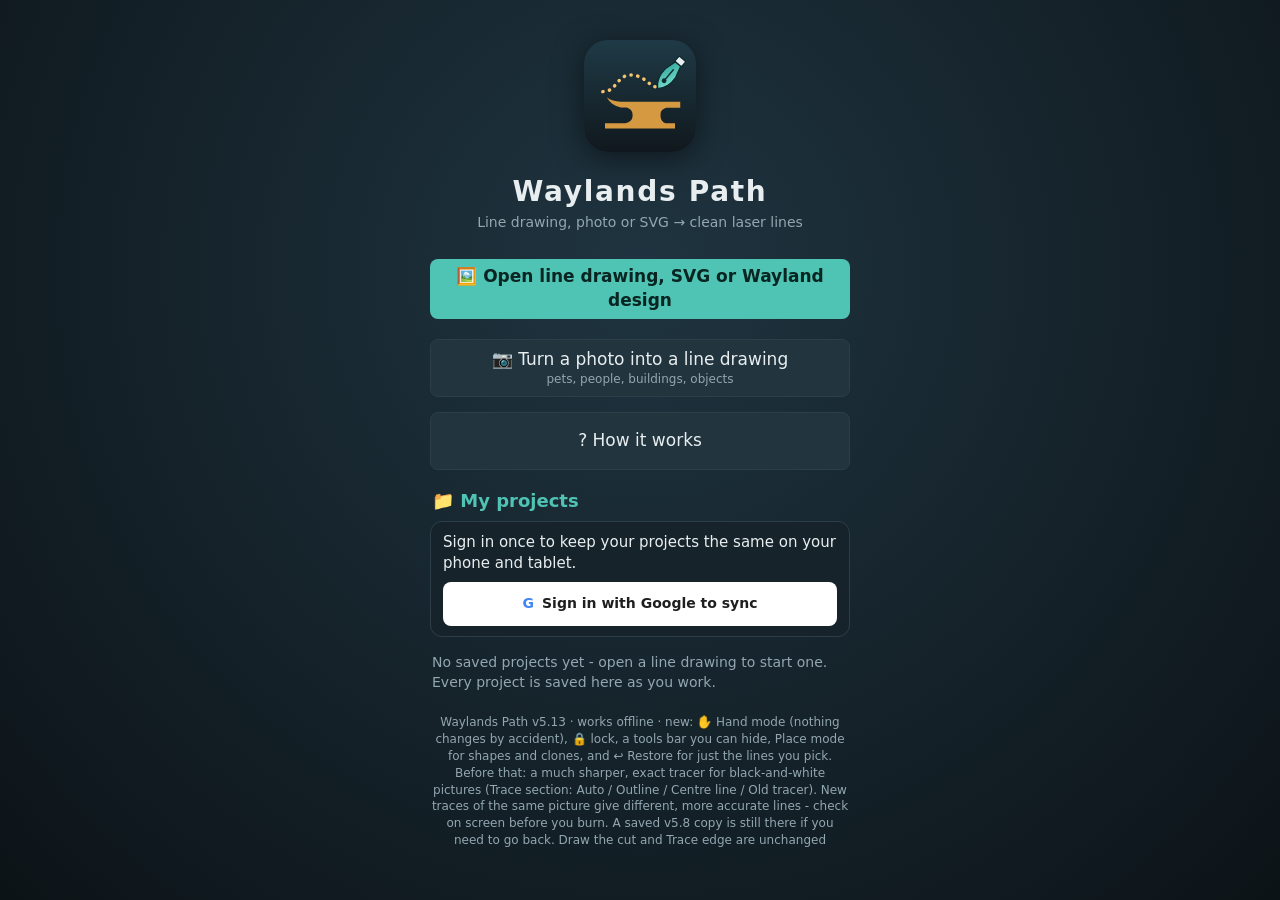
<file: index.html>
<!doctype html>
<html lang="en">
<head>
<meta charset="utf-8">
<meta name="viewport" content="width=device-width, initial-scale=1, viewport-fit=cover">
<title>Waylands Path</title>
<meta name="description" content="Turn a line drawing or messy SVG into clean laser lines and a cut line, fix them like Inkscape, and export LaserGRBL files.">
<meta name="theme-color" content="#16232b">
<link rel="manifest" href="manifest.webmanifest">
<link rel="icon" href="icons/icon.svg" type="image/svg+xml">
<link rel="apple-touch-icon" href="icons/apple-touch-icon.png">
<link rel="stylesheet" href="style.css">
</head>
<body class="home">
<div id="home">
  <div class="hcard">
    <img src="icons/icon.svg" alt="" class="hlogo">
    <h1 class="htitle">Waylands Path</h1>
    <div class="hsub">Line drawing, photo or SVG → clean laser lines</div>
    <div class="hbtns">
      <div id="ffWait" class="ffwait" hidden>✏️ A design from Wayland Forge is waiting: <b id="ffWaitName"></b><div class="ffrow"><button id="ffOpen" class="accent">Open it</button><button id="ffDrop">Not now</button></div></div>
      <label class="hb primary filebtn">🖼️ Open line drawing, SVG or Wayland design<input type="file" id="homeFile" accept="image/*,.svg,image/svg+xml,.json,.wayland.json" hidden></label>
      <label class="hb filebtn">📷 Turn a photo into a line drawing<small>pets, people, buildings, objects</small><input type="file" id="homePhoto" accept="image/*" hidden></label>
      <button id="homeResume" class="hb" hidden>↻ Resume last project<small id="homeResumeInfo"></small></button>
      <button id="homeHelp" class="hb">? How it works</button>
    </div>
    <div id="projBox">
      <div class="ptitle">📁 My projects <span id="projCount"></span></div>
      <div id="syncBox" class="syncbox"><div id="syncStatus" class="syncst"></div><div id="syncWho" class="syncwho"></div><div id="syncNote" class="syncnote" hidden></div>
        <div class="syncbtns"><button id="syncConnect" class="gbtn"><span class="gG">G</span> Sign in with Google to sync</button><button id="syncNow" hidden>⟳ Sync now</button><button id="syncOut" hidden>Sign out</button></div></div>
      <div id="projList"></div>
    </div>
    <div class="hver" id="homeVer"></div>
  </div>
</div>
<div id="updBar" hidden><span id="updMsg">A new version is ready</span><button id="updBtn">⟳ Update now</button></div>
<header>
  <img src="icons/icon.svg" alt="" class="logo"><button id="homeBtn" title="Home (your work is kept)" aria-label="Home">⌂</button>
  <h1>Waylands Path</h1><span id="verTag" class="vtag" title="App version"></span><button id="nameBtn" class="namebtn" title="Rename project">Untitled ✎</button>
  <div class="spacer"></div>
  <button id="undoBtn" title="Undo (Ctrl+Z)" aria-label="Undo">↶<span class="tl"> Undo</span></button>
  <button id="redoBtn" title="Redo (Ctrl+Y)" aria-label="Redo">↷<span class="tl"> Redo</span></button>
  <button id="fitBtn" title="Fit the design on screen" aria-label="Fit view">⤢<span class="tl"> Fit</span></button>
  <button id="exportTop" class="accent" title="Export laser files">📤<span class="tl2"> Export</span></button>
  <button id="menuBtn" title="Menu: picture, trace, size, laser, sheet" aria-label="Menu">☰<span class="tl2"> Menu</span></button>
  <button id="installBtn" class="accent" hidden title="Install as an app">⊕<span class="tl"> Install</span></button>
  <button id="helpBtn" title="How it works" aria-label="Help">?</button>
</header>
<main>
  <section id="stageWrap">
    <canvas id="stage" aria-label="Design"></canvas><canvas id="ink" aria-hidden="true"></canvas>
    <div id="stats" class="stats"></div>
    <div id="modeBanner" class="modebanner" hidden></div>
    <div id="cutLegend" class="cutleg" hidden><b class="cut">Red = CUT through</b> · <b class="etch">Black = ETCH</b></div>
    <div id="busy" class="busy" hidden>Tracing…</div>
    <div id="quick" aria-label="Undo and redo"><button id="qUndo" type="button" aria-label="Undo" title="Undo" disabled>↶<small>Undo</small></button><button id="qRedo" type="button" aria-label="Redo" title="Redo" disabled>↷<small>Redo</small></button></div>
    <div id="placePill" hidden role="group" aria-label="Place it"><span id="placeLbl">Drag it where you want it</span><button id="plOpts" type="button" title="Show the options">⚙</button><button id="plCancel" type="button">✕ Cancel</button><button id="plDone" type="button" class="accent">✓ Done</button></div>
    <div id="empty" class="empty"><label class="filebtn big">🖼️ Open line drawing or SVG<input type="file" id="stageFile" accept="image/*,.svg,image/svg+xml,.json,.wayland.json" hidden></label></div>
    <button id="bgBtn" class="bgbtn" hidden aria-pressed="false" title="Faint photo behind the lines (screen only)">🖼 Photo</button>
  </section>
  <div id="toolDock">
    <div id="dockBar" role="group" aria-label="Tools bar"><button id="dockHandle" type="button" aria-expanded="true" title="Hide or show the tools"><span class="chev">▾</span> <span id="dockTitle">Hide tools</span></button><button id="handBtn" type="button" class="on" aria-pressed="true" title="Hand: move and zoom only, nothing can be changed">✋ Hand</button><button id="lockBtn" type="button" aria-pressed="false" title="Lock: nothing can be changed until you unlock">🔓</button></div>
    <div id="tools" role="toolbar" aria-label="Tools">
      <button data-tool="sel" class="tool" title="Tap a line to pick the whole line: delete, break, thickness, cut"><svg class="ic" viewBox="0 0 24 24" aria-hidden="true"><path d="M5 3 L19 12 L12.5 13.5 L16 20.5 L13.2 21.8 L9.8 14.8 L5 19 Z" fill="currentColor"/></svg><span>Select</span></button>
      <button data-tool="p2p" class="tool" title="Tap point to point for straight lines; drag a line to bend it"><svg class="ic" viewBox="0 0 24 24" aria-hidden="true"><path d="M4 19 L11 7 L20 15" stroke="currentColor" stroke-width="2.2" stroke-linecap="round" stroke-linejoin="round" fill="none"/><circle cx="4" cy="19" r="2.3" fill="currentColor"/><circle cx="11" cy="7" r="2.3" fill="currentColor"/><circle cx="20" cy="15" r="2.3" fill="currentColor"/></svg><span>Point to point</span></button>
      <button data-tool="draw" class="tool" title="Draw a line with your finger"><svg class="ic" viewBox="0 0 24 24" aria-hidden="true"><path d="M3 18 C6 10, 9 20, 12 13 S18 6, 21 8" stroke="currentColor" stroke-width="2.2" stroke-linecap="round" stroke-linejoin="round" fill="none"/></svg><span>Draw</span></button>
      <button data-tool="brk" class="tool" title="Tap two points: remove the bit between, or add a line across a gap"><svg class="ic" viewBox="0 0 24 24" aria-hidden="true"><path d="M3 12 H9 M15 12 H21" stroke="currentColor" stroke-width="2.2" stroke-linecap="round" stroke-linejoin="round" fill="none"/><path d="M9 12 H15" stroke="currentColor" stroke-width="1.6" stroke-dasharray="1.6 2" fill="none"/><circle cx="9" cy="12" r="2.2" fill="currentColor"/><circle cx="15" cy="12" r="2.2" fill="currentColor"/></svg><span>Break</span></button>
      <button data-tool="rub" class="tool" title="Rub lines out"><svg class="ic" viewBox="0 0 24 24" aria-hidden="true"><path d="M14 4 L20 10 L11 19 H6 L3 16 Z" stroke="currentColor" stroke-width="2.2" stroke-linecap="round" stroke-linejoin="round" fill="none"/><path d="M9 9 L15 15" stroke="currentColor" stroke-width="2.2" stroke-linecap="round" stroke-linejoin="round" fill="none"/><path d="M12 19 H21" stroke="currentColor" stroke-width="2.2" stroke-linecap="round" stroke-linejoin="round" fill="none"/></svg><span>Eraser</span></button>
      <button data-tool="thick" class="tool" title="Make a line thicker or double"><svg class="ic" viewBox="0 0 24 24" aria-hidden="true"><path d="M3 7 H21" stroke="currentColor" stroke-width="1.4" stroke-linecap="round"/><path d="M3 12 H21" stroke="currentColor" stroke-width="2.6" stroke-linecap="round"/><path d="M3 18 H21" stroke="currentColor" stroke-width="4.4" stroke-linecap="round"/></svg><span>Thickness</span></button>
      <button data-tool="cutout" class="tool" title="Tap inside an area to cut it out"><svg class="ic" viewBox="0 0 24 24" aria-hidden="true"><rect x="3.5" y="3.5" width="17" height="17" rx="2" stroke="#9aa0a4" stroke-width="2.6" fill="none"/><rect x="8" y="8" width="8" height="8" rx="1" stroke="currentColor" stroke-width="2.2" stroke-dasharray="2.2 1.8" fill="none"/></svg><span>Cut out</span></button>
      <button data-tool="clear" class="tool" title="Tap areas (or drag a box), then clear every line inside"><svg class="ic" viewBox="0 0 24 24" aria-hidden="true"><path d="M4 6 L18 4 L20 17 L7 20 Z" stroke="currentColor" stroke-width="1.8" stroke-dasharray="2.4 2" fill="none"/><path d="M9 10 L15 15 M15 10 L9 15" stroke="currentColor" stroke-width="2.2" stroke-linecap="round" stroke-linejoin="round" fill="none"/></svg><span>Clear space</span></button>
      <button data-tool="clone" class="tool" title="Clone: copy a line, shape, hole or a whole group (lasso / box), then size, turn and move it"><svg class="ic" viewBox="0 0 24 24" aria-hidden="true"><rect x="3" y="3" width="12" height="12" rx="2" stroke="currentColor" stroke-width="2" fill="none"/><rect x="9" y="9" width="12" height="12" rx="2" stroke="currentColor" stroke-width="2" fill="currentColor" fill-opacity="0.25"/></svg><span>Clone</span></button>
      <button data-tool="edge" class="tool" title="Trace edge: draw a line alongside another, at a distance you set"><svg class="ic" viewBox="0 0 24 24" aria-hidden="true"><path d="M3.5 17.5 C8 4.5, 16 4.5, 20.5 17.5" stroke="currentColor" stroke-width="2" fill="none" stroke-linecap="round"/><path d="M5.2 19.2 C9 8.2, 15 8.2, 18.8 19.2" stroke="currentColor" stroke-width="2" fill="none" stroke-linecap="round" stroke-dasharray="2.4 2"/></svg><span>Trace edge</span></button>
      <button data-tool="restore" class="tool" title="Restore: put just the lines or points you pick back to how they were before your last change"><svg class="ic" viewBox="0 0 24 24" aria-hidden="true"><path d="M5 12 A7 7 0 1 0 8 6.2" stroke="currentColor" stroke-width="2.2" stroke-linecap="round" fill="none"/><path d="M4 4.5 V9 H8.5" stroke="currentColor" stroke-width="2.2" stroke-linecap="round" stroke-linejoin="round" fill="none"/></svg><span>Restore</span></button>
    </div>
    <div id="editBar" class="editbar">
      <span class="editlbl">Editing:</span>
      <div class="seg kindseg modepill" id="editKind" role="group" aria-label="Editing ETCH lines or CUT lines">
        <button type="button" data-edit="etch" class="on" aria-pressed="true">ETCH lines</button>
        <button type="button" data-edit="cut" aria-pressed="false">CUT lines</button>
      </div>
    </div>
    <div id="toolOpts">
      <div data-opts="move" class="topts"><b>✋ Hand mode.</b> Drag to move the picture, pinch to zoom. Nothing can be changed. Pick a tool to edit; it goes back to Hand by itself when you stop.</div>
      <div data-opts="sel" class="topts t4p" hidden>
        <div class="seg kindseg" id="slKind" hidden><button type="button" data-kind="etch">ETCH</button><button type="button" data-kind="cut">CUT</button></div>
        <div class="t4b" id="slGapRow" hidden><button id="slClose" class="accent grow">✓ Close the gap</button></div>
        <div class="t4h" id="t4slHint"></div>
        <div class="t4b acts" id="t4slActs"><button id="t4slDel" class="danger">🗑 Delete line</button><button id="t4slBrkB">✂ Break</button><button id="t4slTh">≡ Thickness</button></div>
        <div class="t4b" id="t4slBrk" hidden><button id="t4slNo">✕ Cancel</button><button id="t4slOk" class="accent">✓ Confirm break</button></div></div>
      <div data-opts="p2p" class="topts t4p" hidden>
        <div class="seg kindseg inkkind" id="ppKind" hidden><button type="button" data-kind="etch">ETCH</button><button type="button" data-kind="cut">CUT</button></div>
        <div class="t4h" id="t4ppHint"></div><div class="t4b"><button id="t4ppUndo">↶ Undo</button><button id="t4ppDone" class="accent">✓ Done</button></div></div>
      <div data-opts="draw" class="topts t4p" hidden>
        <div class="seg kindseg inkkind" id="drKind" hidden><button type="button" data-kind="etch">ETCH</button><button type="button" data-kind="cut">CUT</button></div>
        <div class="t4h">Draw with one finger. The line is smoothed and its ends snap onto nearby lines. Two fingers move the picture. Pick <b>ETCH</b> or <b>CUT</b> before you draw.</div><div class="t4b"><button id="t4drUndo" class="big2">↶ Undo</button></div></div>
      <div data-opts="brk" class="topts t4p" hidden><div class="t4b brmode"><button data-brmode="del" aria-pressed="true">✂ Remove a section</button><button data-brmode="add" aria-pressed="false">＋ Add a line</button></div><div class="t4h" id="t4brHint"></div><div class="t4b"><button id="t4brNo">✕ Cancel</button><button id="t4brOk" class="accent">✓ Confirm</button></div></div>
      <div data-opts="rub" class="topts t4p" hidden><div class="t4h">Rub over lines to erase. Tap a line to remove it up to the next junction.</div>
        <label class="rg"><span>Brush size</span><input type="range" id="t4rb" min="8" max="70" step="1" value="22"><output id="t4rbOut"></output></label>
        <div class="t4b"><div class="seg"><button data-rbmode="all" class="on">Everything</button><button data-rbmode="dbl">Doubled lines only</button></div><button id="t4rbUndo" class="big2">↶ Undo</button></div></div>
      <div data-opts="thick" class="topts t4p" hidden><div class="t4h" id="t4thHint"></div>
        <label class="rg"><span>Thickness</span><input type="range" id="t4w" min="0.3" max="3" step="0.05" value="0.3"><input type="number" id="t4wn" class="num" inputmode="decimal" min="0" max="10" step="0.05" value="0.3"><span class="u">mm</span></label>
        <div class="t4b"><label class="chk"><input type="checkbox" id="t4dbl">Double line</label><span id="t4ddRow" class="stepper" hidden><span class="lbl2">Distance between lines</span><button id="t4ddM" aria-label="Less">−</button><input type="number" id="t4dd" class="num" inputmode="decimal" min="0.01" max="20" step="0.01" value="0.50"><button id="t4ddP" aria-label="More">+</button><span class="u">mm</span></span><button id="t4thAll">Apply to all lines</button></div></div>
      <div data-opts="cutout" class="topts t4p" hidden>
        <div class="seg wide3" id="coMode"><button type="button" data-comode="draw" class="on">✏ Draw the cut</button><button type="button" data-comode="tap">👆 Tap an area</button><button type="button" data-comode="lasso">➰ Lasso</button></div>
        <label class="chk" id="coSnapL"><input type="checkbox" id="coSnap" checked> Snap to lines</label>
        <div class="t4h" id="t4coHint"></div>
        <div class="t4b"><button id="t4coGo" class="accent big2">✓ Make this a cut</button><button id="t4coAgain" hidden>✏ Draw again</button><button id="t4coNo">✕ Cancel</button><button id="t4coEtch" hidden>Make etch line</button><button id="t4coOut">Outer cut…</button></div></div>
      <div data-opts="clear" class="topts t4p" hidden><div class="seg clseg"><button data-clmode="area" class="on">👆 Tap areas</button><button data-clmode="poly">📍 Points (advanced)</button></div><div class="t4h" id="t4clHint"></div><label class="clgrow"><input type="checkbox" id="t4clGrow"> Include border lines (e.g. the window frame)</label><div class="t4b"><button id="t4clNo">✕ Unselect all</button><button id="t4clBack">↶ Last point</button><button id="t4clGo" class="danger big2">🧹 Clear</button></div></div>
      <div data-opts="tarea" class="topts t4p" id="taBox" hidden>
        <div class="seg wide3" id="taMode"><button data-tamode="lasso">➰ Lasso</button><button data-tamode="box">⬚ Box</button></div>
        <div class="t4h" id="taHint"></div>
        <div id="taCtl">
          <label class="rg"><span>Detail</span><input type="range" id="taDetail" min="1" max="10" step="1" value="8"><output id="taDetailOut">8</output></label>
          <label class="rg"><span>Smoothness</span><input type="range" id="taSmooth" min="0" max="10" step="1" value="3"><output id="taSmoothOut">3</output></label>
          <label class="rg"><span>Ignore small bits</span><input type="range" id="taMin" min="0" max="10" step="1" value="2"><output id="taMinOut">2</output></label>
          <div class="seg wide3" id="taPut"><button data-taput="replace">♻ Replace lines inside</button><button data-taput="add">＋ Add to the lines</button></div>
        </div>
        <div class="cnacts taacts"><button id="taApply" class="accent">✓ Use these lines</button><button id="taAgain">➰ Draw again</button><button id="taReset">↺ Area defaults</button><button id="taDone">✕ Close</button></div>
      </div>
      <div data-opts="clone" class="topts t4p" id="cnBox" hidden>
        <div class="seg wide3" id="cnMode"><button data-cnmode="tap">👆 Tap one</button><button data-cnmode="lasso">➰ Lasso</button><button data-cnmode="box">⬚ Box</button><button id="cnAll">▣ All</button></div>
        <div class="cnsel" id="cnTrimL"><label class="chk"><input type="checkbox" id="cnTrim"> Trim lines at the edge (cut them at the loop)</label></div>
        <div class="t4h" id="cnHint"></div>
        <div class="cnareaacts" id="cnAreaActs" hidden><button id="cnAreaGo" class="accent">+ Clone this area</button><button id="cnAreaAgain">➰ Draw again</button><button id="cnAreaCancel">✕ Cancel</button></div>
        <div class="cnacts"><button id="cnGo" class="accent">+ Clone</button><button id="cnReset">↺ Reset to original</button><button id="cnDel" class="danger">🗑 Delete copy</button><button id="cnDone">✓ Done</button></div>
        <div id="cnRecent" hidden><div class="cnrech">Recent clones - tap one to place a copy</div><div id="cnRecentRow" class="cnrecrow"></div></div>
        <div id="cnEdit" hidden>
          <div class="seg kindseg" id="cnKind"><button type="button" data-kind="etch">ETCH</button><button type="button" data-kind="cut">CUT</button></div>
          <div class="cnrow"><label>Width mm<input type="number" id="cnW" inputmode="decimal" min="0.1" step="0.1"></label><label>Height mm<input type="number" id="cnH" inputmode="decimal" min="0.1" step="0.1"></label><label class="chk cnlock"><input type="checkbox" id="cnLock">Keep shape</label></div>
          <div class="cnrow"><label>Size %<input type="number" id="cnPct" inputmode="decimal" min="1" max="5000" step="1"></label><label>Turn °<input type="number" id="cnRot" inputmode="decimal" min="-360" max="360" step="1"></label><button id="cnRm" aria-label="Turn 15 degrees left">⟲15°</button><button id="cnRp" aria-label="Turn 15 degrees right">⟳15°</button><button id="cnR90" aria-label="Turn 90 degrees">90°</button></div>
          <div class="cnrow cnflip"><button id="cnFH" title="Mirror it left to right">↔ Flip horizontal</button><button id="cnFV" title="Mirror it top to bottom">↕ Flip vertical</button></div>
          <div class="nudge cnnudge"><span class="lbl2">Move</span><button data-cnnudge="-1,0" aria-label="Move left">◀</button><button data-cnnudge="0,-1" aria-label="Move up">▲</button><button data-cnnudge="0,1" aria-label="Move down">▼</button><button data-cnnudge="1,0" aria-label="Move right">▶</button><select id="cnStep" aria-label="Move step"><option value="0.5">0.5 mm</option><option value="1">1 mm</option><option value="5">5 mm</option><option value="10">10 mm</option></select></div>
        </div>
      </div>
      <div data-opts="restore" class="topts t4p" hidden>
        <div class="seg kindseg" id="rsMode" role="group" aria-label="How to pick"><button type="button" data-rsmode="tap" class="on">👆 Line</button><button type="button" data-rsmode="pts">● Points</button><button type="button" data-rsmode="box">⬚ Box</button><button type="button" data-rsmode="lasso">➰ Lasso</button></div>
        <div class="t4h" id="rsHint"></div>
        <div class="t4b"><button type="button" id="rsClear">✕ Clear pick</button><button type="button" id="rsGo" class="accent big2">↩ Restore picked</button></div>
      </div>
      <div data-opts="edge" class="topts t4p" hidden>
        <div class="stepper" id="teDistRow"><span class="lbl2">Distance</span><button type="button" id="teMmM" aria-label="Less">−</button><input type="number" id="teMm" class="num" inputmode="decimal" min="0.1" max="50" step="0.1" value="2"><button type="button" id="teMmP" aria-label="More">+</button><span class="u">mm</span></div>
        <div class="t4h" id="teHint"></div>
        <div class="t4b" id="teWay" hidden><button type="button" data-teway="short">Shorter way</button><button type="button" data-teway="long">Longer way</button><button type="button" data-teway="whole">Whole loop</button></div>
        <div class="seg kindseg inkkind" id="teKind" hidden><button type="button" data-kind="etch" class="on">ETCH</button><button type="button" data-kind="cut">CUT</button></div>
        <div class="t4b"><button type="button" id="teSwap">⇄ Swap side</button><button type="button" id="teNo">✕ Cancel</button><button type="button" id="teGo" class="accent big2">✓ Add this line</button></div>
      </div>
      <div data-opts="nodes" class="topts nopts" hidden>
        <div class="selinfo" id="selInfo">Tap a line to show its points</div>
        <div class="nbtns">
          <button id="nCorner" data-needsel title="Sharp corner point">◆<span>Sharp</span></button>
          <button id="nSmooth" data-needsel title="Smooth point">●<span>Smooth</span></button>
          <button id="nLine" data-needsel title="Make the piece straight">／<span>Straight</span></button>
          <button id="nCurve" data-needsel title="Make the piece a curve">◠<span>Curve</span></button>
          <button id="nAdd" data-needsel title="Add a point">＋<span>Point</span></button>
          <button id="nDel" data-needsel title="Delete point (shape kept)">−<span>Point</span></button>
          <button id="nBreak" data-needsel title="Break the line at the point">✂<span>Break</span></button>
          <button id="nJoin" data-needsel title="Join two ends (or run one end on to the next line)">⊶<span>Join</span></button>
          <button id="nSeg" data-needsel class="danger" title="Delete the piece between two picked points">✕<span>Piece</span></button>
          </div>
          <div class="seg kindseg" id="nKind"><button type="button" data-kind="etch">ETCH</button><button type="button" data-kind="cut">CUT</button></div>
        <details class="more"><summary>More</summary>
          <div class="nudge"><button data-nudge="-1,0" aria-label="Nudge left">◀</button><button data-nudge="0,-1" aria-label="Nudge up">▲</button><button data-nudge="0,1" aria-label="Nudge down">▼</button><button data-nudge="1,0" aria-label="Nudge right">▶</button>
            <select id="nudgeMm" aria-label="Nudge step"><option value="0.1">0.1 mm</option><option value="0.5" selected>0.5 mm</option><option value="1">1 mm</option></select></div>
          <div class="row"><button id="nStraight" class="grow" title="Straight, and level/upright if nearly so">⟂ Straighten level / upright</button><button id="nAll" class="grow">Pick whole line</button></div>
        </details>
      </div>
      <div data-opts="pen" class="topts" hidden><span class="tip">Tap for a sharp point · press and drag for a curve · tap the first point to close. Snaps to points and lines.</span><button id="penBack">↶ Last point</button><button id="penDone" class="accent">✓ Done</button></div>
      <div data-opts="erase" class="topts" hidden>
        <div class="seg"><button id="delStretch" class="on">To the junctions</button><button id="delWhole">Whole line</button></div>
        <span class="tip" id="delTip">Tap a line: it is removed up to the junction each side.</span>
      </div>
      <div data-opts="line" class="topts gopts" hidden>
        <div class="seg"><button id="lnNew" class="on">New line</button><button id="lnBrk">Break a line</button></div>
        <div class="hintbar" id="lnHint"></div>
        <div class="gbtns" id="lnBtns"></div>
        <details class="more"><summary>More</summary>
          <label class="chk"><input type="checkbox" id="lnEdge">Break ends stop exactly on a line or shape inside the gap</label>
          <div class="row"><button id="lnOldSkip" class="grow">Old Skip over / Continue across tool</button></div>
        </details>
      </div>
      <div data-opts="shapes" class="topts gopts" hidden>
        <div class="hintbar" id="shHint"></div>
        <div class="shapes">
          <button data-shape="ellipse" title="Circle or ellipse"><svg class="ic" viewBox="0 0 24 24" aria-hidden="true"><ellipse cx="12" cy="12" rx="10" ry="6.5" fill="currentColor"/></svg><span>Ellipse</span></button>
          <button data-shape="p3" title="Triangle"><svg class="ic" viewBox="0 0 24 24" aria-hidden="true"><polygon points="12,3 21.5,20 2.5,20" fill="currentColor"/></svg><span>Triangle</span></button>
          <button data-shape="p4" title="Square or rectangle"><svg class="ic" viewBox="0 0 24 24" aria-hidden="true"><rect x="4" y="4" width="16" height="16" fill="currentColor"/></svg><span>Square</span></button>
          <button data-shape="p5" title="Pentagon"><svg class="ic" viewBox="0 0 24 24" aria-hidden="true"><polygon points="12.0,2.0 21.5,8.9 17.9,20.1 6.1,20.1 2.5,8.9" fill="currentColor"/></svg><span>5 sides</span></button>
          <button data-shape="p6" title="Hexagon"><svg class="ic" viewBox="0 0 24 24" aria-hidden="true"><polygon points="17.0,3.3 22.0,12.0 17.0,20.7 7.0,20.7 2.0,12.0 7.0,3.3" fill="currentColor"/></svg><span>6 sides</span></button>
          <button data-shape="p8" title="Octagon"><svg class="ic" viewBox="0 0 24 24" aria-hidden="true"><polygon points="15.8,2.8 21.2,8.2 21.2,15.8 15.8,21.2 8.2,21.2 2.8,15.8 2.8,8.2 8.2,2.8" fill="currentColor"/></svg><span>8 sides</span></button>
          <button data-shape="star" title="Star"><svg class="ic" viewBox="0 0 24 24" aria-hidden="true"><polygon points="12.0,2.0 14.5,8.6 21.5,8.9 16.0,13.3 17.9,20.1 12.0,16.2 6.1,20.1 8.0,13.3 2.5,8.9 9.5,8.6" fill="currentColor"/></svg><span>Star</span></button>
          <button data-hole="1" class="hhbtn" title="Hanging hole: an exact round hole, size typed in mm"><svg class="ic" viewBox="0 0 24 24" aria-hidden="true"><circle cx="12" cy="12" r="9" fill="none" stroke="currentColor" stroke-width="2.4"/><circle cx="12" cy="12" r="3.2" fill="currentColor"/></svg><span>Hanging hole</span></button>
          <button data-tabs="1" class="hhbtn" title="Tabs and slots, with kerf and crush bumps"><svg class="ic" viewBox="0 0 24 24" aria-hidden="true"><path d="M2 4h20v11h-4v5h-4v-5h-4v5H6v-5H2z" fill="currentColor"/></svg><span>Tabs &amp; slots</span></button>
        </div>
        <div id="tbBox" class="tbbox">
          <div class="hintbar" id="tbHint"></div>
          <div class="hint" id="tbBodyInfo"></div>
          <div class="lbl">Put the tabs on this edge</div>
          <div class="seg wide4" id="tbEdge">
            <button type="button" data-tbedge="bottom">Bottom</button>
            <button type="button" data-tbedge="top">Top</button>
            <button type="button" data-tbedge="left">Left</button>
            <button type="button" data-tbedge="right">Right</button>
          </div>
          <div class="tbgrid">
            <label>Tab width <span><input type="number" id="tbW" inputmode="decimal" min="1" max="200" step="0.1"> mm</span></label>
            <label>Tab depth <span><input type="number" id="tbP" inputmode="decimal" min="0.5" max="50" step="0.1"> mm</span></label>
            <label>Number of tabs <span><input type="number" id="tbN" inputmode="numeric" min="1" max="10" step="1"></span></label>
            <label>Gap between tabs <span><input type="number" id="tbG" inputmode="decimal" min="0" max="500" step="0.5"> mm</span></label>
            <label class="chk tbfull"><input type="checkbox" id="tbBump">Bumps on tabs</label>
            <label class="chk tbfull"><input type="checkbox" id="tbSlotBump">Bumps on slots</label>
            <div class="hint tbfull" id="tbBumpNote">Bumps on both tabs and slots together make the fit tighter (they squeeze from both sides).</div>
            <label>Bump size <span><input type="number" id="tbBh" inputmode="decimal" min="0" max="2" step="0.01"> mm</span></label>
            <label>Bump width <span><input type="number" id="tbBw" inputmode="decimal" min="0.1" max="10" step="0.1"> mm</span></label>
            <label>Bump every <span><input type="number" id="tbBsp" inputmode="decimal" min="1" max="50" step="0.5"> mm</span></label>
            <label>Plywood thickness <span><input type="number" id="tbTh" inputmode="decimal" min="0.5" max="50" step="0.1"> mm</span></label>
            <label>Kerf <span><input type="number" id="tbKerf" inputmode="decimal" min="0" max="1" step="0.01"> mm</span></label>
            <label>Slot width <span><input type="number" id="tbSW" inputmode="decimal" min="0.5" max="200" step="0.1"> mm</span></label>
            <label>Slot height <span><input type="number" id="tbSH" inputmode="decimal" min="0.5" max="50" step="0.1"> mm</span></label>
            <label>Body height <span><input type="number" id="tbBody" inputmode="decimal" min="5" max="2000" step="0.5"> mm</span></label>
            <button id="tbSetBody">↕ Set body height</button>
          </div>
          <div class="hint" id="tbKerfHint"></div>
          <div class="row"><button id="tbStd" class="accent grow">▭ Standard tabs</button></div>
          <div class="row"><button id="tbAddSlot" class="grow">▭ Add a slot</button><button id="tbRotSlot">↻ Turn slot 90°</button></div>
          <div class="hint">Sizes are remembered for your next projects. Tabs are part of the outside cut (cut last). Slots are cut first, with any holes, using your cut settings.</div>
          <div class="gbtns"><button id="tbReset">↺ Reset to defaults</button><button id="tbDel">🗑 Remove all tabs</button><button id="tbDone" class="accent">✓ Done</button></div>
        </div>
        <div id="hhBox" class="hhbox">
          <div class="hintbar" id="hhHint"></div>
          <div class="row hhrow"><label class="hhd">Hole Ø <input type="number" id="hhD" inputmode="decimal" min="0.5" max="50" step="0.1" value="4"> mm</label><label class="hhk">Kerf <input type="number" id="hhK" inputmode="decimal" min="0" max="1" step="0.01" value="0"> mm</label></div>
          <div class="hint" id="hhNote"></div>
          <div class="row"><button id="hhTop" class="accent grow">⤒ Centre at top</button><label class="hhk">leaving <input type="number" id="hhGap" inputmode="decimal" min="0" max="50" step="0.5" value="3"> mm of wood above</label></div>
          <label class="chk"><input type="checkbox" id="hhCut" checked>Cut it out (red) - untick to etch a ring instead</label>
          <div class="hint">The size you type is remembered for your next projects. Holes are cut first, before the outside, with your cut passes.</div>
          <div class="gbtns"><button id="hhDel">🗑 Remove hole</button><button id="hhDone" class="accent">✓ Done</button></div>
        </div>
        <div class="shnorm"><div class="row"><label class="sides">Sides / points <input type="number" id="shSides" min="3" max="12" step="1" value="6" inputmode="numeric"></label><label class="chk"><input type="checkbox" id="shEven">Keep it even (circle / regular)</label></div>
        <label class="chk big"><input type="checkbox" id="shTrimOn">Cut-off line (straight edge)</label>
        <div id="shTrimBox" hidden>
          <div class="row"><button data-shtrim="bottom" class="grow">Flat bottom</button><button data-shtrim="top" class="grow">Flat top</button><button data-shtrim="left" class="grow">Flat left</button><button data-shtrim="right" class="grow">Flat right</button></div>
          <label class="rg"><span>Angle</span><input type="range" id="shAng" min="-180" max="180" step="1" value="0"><output id="shAngOut">0°</output></label>
          <label class="rg"><span>Position</span><input type="range" id="shPos" min="-95" max="95" step="1" value="0"><output id="shPosOut">0%</output></label>
          <div class="row"><button id="shFlip" class="grow">⇅ Keep the other side</button><label class="chk"><input type="checkbox" id="shOpen">Curve only (no straight edge)</label></div>
          <div class="hint">Or drag the red dots on the shape: one moves the cut-off line, the other turns it. 0% = through the middle (a half circle).</div>
        </div>
        <label class="chk"><input type="checkbox" id="shCut">Use as a cut outline (red) instead of an etch line</label>
        <div class="gbtns"><button id="shCancel">✕ Cancel</button><button id="shDone" class="accent">✓ Done</button></div></div>
      </div>
      <div data-opts="skip" class="topts" hidden>
        <div class="seg"><button id="skipSkip" class="on">Skip over</button><button id="skipCont">Continue across</button></div>
        <span class="tip" id="skipTip"></span>
      </div>
    </div>
  </div>
  <div id="menuBack"></div>
  <aside id="panel">
    <div class="menuhead"><b>☰ Menu</b><button id="addShape">⬡ Add shape</button><button id="menuClose" aria-label="Close menu">✕</button></div>
    <details name="acc" id="sec-open"><summary>1 · Picture</summary><div class="body">
      <div class="row"><label class="filebtn grow accent">🖼️ Open line drawing (PNG/JPG) or SVG<input type="file" id="panelFile" accept="image/*,.svg,image/svg+xml,.json,.wayland.json" hidden></label></div>
      <div class="row"><label class="filebtn grow">📷 Turn a photo into a line drawing<input type="file" id="panelPhoto" accept="image/*" hidden></label></div>
      <div class="row"><label class="filebtn grow">➕ Add another line drawing<input type="file" id="overlayLine" accept="image/*,.svg,image/svg+xml" hidden></label></div>
      <div class="row"><label class="filebtn grow">➕ Add another photo<input type="file" id="overlayPhoto" accept="image/*" hidden></label></div>
      <label class="chk"><input type="checkbox" id="ovClip">Only keep the new lines that sit inside the red outside cut</label>
      <div class="hint">The new picture is placed on top as a group you can move, size, turn or flip, then tap ✓ Done. Undo takes it off. This does not start a new project.</div>
      <label class="chk"><input type="checkbox" id="showPhoto">Show the picture faintly behind the lines</label>
      <label class="rg"><span>How faint</span><input type="range" id="photoOp" min="5" max="80" step="5" value="25"><output id="photoOpOut">25%</output></label>
      <div class="hint">Only on this screen - the picture is never burnt or put in the laser files. The 🖼 Photo button on the drawing turns it on and off.</div>
      <div class="hint" id="srcInfo">No picture yet.</div>
      <div class="hint">Line drawings: AI line art, logos, colouring-page pictures. Photos: use 📷 - it finds the main edges and makes them into lines.</div>
    </div></details>
    <details name="acc" id="sec-trace"><summary>2 · Trace</summary><div class="body">
      <div class="lbl">The picture is</div>
      <div class="seg wide3" id="tkind"><button data-tkind="line">✏️ A line drawing</button><button data-tkind="photo">📷 A photo</button></div>
      <div id="photoCtl" hidden>
        <label class="rg"><span>Detail</span><input type="range" id="phDetail" min="1" max="10" step="1" value="6"><output id="phDetailOut">6</output></label>
        <label class="rg"><span>Smoothness</span><input type="range" id="phSmooth" min="0" max="10" step="1" value="4"><output id="phSmoothOut">4</output></label>
        <label class="rg"><span>Ignore small bits</span><input type="range" id="phMin" min="0" max="10" step="1" value="3"><output id="phMinOut">3</output></label>
        <div class="hint">Detail: more or fewer lines. Smoothness: higher = calmer, rounder lines and less fur / skin texture. Ignore small bits: higher drops short dashes. The drawing updates as you slide.</div>
        <div class="row"><button id="phReset" class="grow">↺ Reset to defaults</button></div>
        <div class="row"><button id="taOpen" class="grow accent">🔍 Trace an area in more detail</button></div>
        <div class="hint">Draw round one part (a face, the eyes…) and only that part is traced again with more lines and points.</div>
      </div>
      <div id="lineCtl">
      <div class="lbl">How to read it</div>
      <div class="seg wide4" id="tengine"><button data-teng="auto">Auto<br>(best)</button><button data-teng="exact">Outline<br>(exact shapes)</button><button data-teng="centre">Centre<br>line</button><button data-teng="classic">Old<br>tracer</button></div>
      <div class="hint">Auto: clean black-and-white pictures are traced exactly (edges to a fraction of a pixel, sharp corners, smooth curves, nothing blurred). Hair-thin pen drawings get one line down the middle. <b>Old tracer</b> is the v5.11 way, in case you prefer it.</div>
      <div class="lbl">The drawing is</div>
      <div class="seg wide3" id="tmode"><button data-tmode="normal">Dark lines on light paper</button><button data-tmode="light">Light lines on dark</button><button data-tmode="auto">Auto</button></div>
      <div id="faintRow"><label class="rg"><span>Remove faint lines</span><input type="range" id="faint" min="0" max="10" step="1" value="4"><output id="faintOut">4</output></label>
      <div class="hint">Raise it if ruled paper lines, shadows or smudges get traced. Lower it if faint parts of your drawing go missing. (Old tracer and shaded pictures only.)</div></div>
      <label class="rg"><span>Detail</span><input type="range" id="detail" min="1" max="10" step="1" value="5"><output id="detailOut">5</output></label>
      <label class="rg"><span>Corners</span><input type="range" id="corners" min="1" max="10" step="1" value="5"><output id="cornersOut">5</output></label>
      <div class="hint">Detail: higher keeps tiny bits and traces tighter, lower clears specks. Corners: higher finds more sharp corners.</div>
      </div>
      <div class="hint" id="traceInfo"></div>
      <details class="adv"><summary>Advanced</summary>
        <label class="chk"><input type="checkbox" id="straighten" checked>Make nearly level / upright lines exactly straight (old tracer only)</label>
        <div class="row"><button id="retraceBtn" class="grow">↻ Trace again</button></div>
      </details>
      <div class="hint">Moving these re-traces the picture and replaces your edits (Undo brings them back).</div>
    </div></details>
    <details name="acc" id="sec-tidy"><summary>3 · Tidy up</summary><div class="body">
      <div class="hint" id="tidyCount"></div>
      <div class="row"><label class="grow"><span>Close gaps up to</span><input type="number" id="gapMm" inputmode="decimal" min="0.1" max="20" step="any" value="1.5"><span>mm</span></label><button id="gapBtn" class="accent">🔗 Close gaps</button></div>
      <div class="row"><button id="overlapBtn" class="grow">⧉ Remove doubled-up lines</button></div>
      <div class="row"><label class="grow"><span>Stray bits under</span><input type="number" id="shortMm" inputmode="decimal" min="0.1" max="100" step="any" value="2"><span>mm</span></label><button id="shortBtn">🧹 Remove</button></div>
    </div></details>
    <details name="acc" id="sec-size"><summary>4 · Size &amp; cut</summary><div class="body">
      <div class="g2">
        <label><span>Width (mm)</span><input type="number" id="widthMm" inputmode="decimal" min="5" max="2000" step="any" value="150"></label>
        <label><span>Height</span><output id="heightOut">–</output></label>
        <label><span>Line width (mm)</span><input type="number" id="lineMm" inputmode="decimal" min="0.05" max="5" step="any" value="0.3"></label>
      </div>
      <div class="hint">Width is the whole finished piece, cut line included. Height follows.</div>
      <label class="chk big"><input type="checkbox" id="cutOn" checked>Cut out along the red line</label>
      <div class="hint" id="cutInfo"></div>
      <div class="lbl">Outer cut line</div>
        <div class="row"><label class="grow"><span>Outline gap</span><input type="number" id="cutOff" inputmode="decimal" min="0" max="50" step="any" value="0.5"><span>mm</span></label></div>
        <label class="rg"><span>Tightness</span><input type="range" id="cutTight" min="1" max="10" step="1" value="8"><output id="cutTightOut">8</output></label>
        <div class="row"><button id="makeCutBtn" class="grow">↻ Make outer cut line</button></div>
        <div class="hint">Makes a new red line round all the lines: <b>Outline gap</b> = how far outside the lines (0–1 mm hugs them). <b>Tightness</b> 10 follows into every pocket, 1 gives a smooth outline. Holes you made are kept. Drag it with the Cut out tool to fine-tune.</div>
    </div></details>
    <details name="acc" id="sec-laser"><summary>5 · Laser steps</summary><div class="body">
      <div class="hint">Power, speed and passes for each step are set in the <b>Burn settings</b> sheet - the same one Export opens.</div>
      <div class="row"><button id="lzOpenMenu" class="accent grow">🔥 Burn settings…</button></div>
    </div></details>
    <details name="acc" id="sec-sheet"><summary>6 · Sheet (blank &amp; copies)</summary><div class="body">
      <label class="chk big"><input type="checkbox" id="shOn">Place on a blank</label>
      <div id="shBody">
        <div class="g2">
          <label><span>Blank width (mm)</span><input type="number" id="shW" inputmode="decimal" min="10" max="2000" step="any" value="200"></label>
          <label><span>Blank height (mm)</span><input type="number" id="shH" inputmode="decimal" min="10" max="2000" step="any" value="200"></label>
          <label><span>Margin (mm)</span><input type="number" id="shM" inputmode="decimal" min="0" max="200" step="any" value="5"></label>
          <label><span>Gap between copies (mm)</span><input type="number" id="shGap" inputmode="decimal" min="0" max="200" step="any" value="5"></label>
          <label><span>Copies across</span><input type="number" id="shNx" inputmode="numeric" min="1" max="50" step="1" value="1"></label>
          <label><span>Copies down</span><input type="number" id="shNy" inputmode="numeric" min="1" max="50" step="1" value="1"></label>
        </div>
        <div class="seg wide2" id="shPlace"><button data-place="centre" class="on">Centre on blank</button><button data-place="margin">Bottom-left at margin</button></div>
        <div class="row"><button id="shFit" class="grow">▦ Fit as many as possible</button></div>
        <canvas id="shPrev" class="shprev" width="600" height="600" aria-label="Blank preview"></canvas>
        <div class="hint" id="shInfo"></div>
      </div>
      <div id="shOff"><label class="brdrow">Border <span><input type="number" id="brdIn" class="brdin" inputmode="decimal" min="0" max="100" step="0.5"> mm</span></label><div class="hint brdhint"></div></div>
    </div></details>
    <details name="acc" id="sec-export"><summary>7 · Export &amp; share</summary><div class="body">
      <div class="hint" id="exSummary"></div>
      <div class="row"><button id="shareBtn" class="accent grow big2">📤 Share laser files</button></div>
      <div class="row"><button id="saveZipBtn" class="grow">💾 Save laser zip</button><button id="svgBtn" class="grow">⬇ SVG only</button></div>
      <div class="row"><button id="wdSave" class="grow">💾 Save as Wayland design</button><button id="wdToForge" class="grow">✏️ Send to Wayland Forge</button></div>
      <div class="row"><button id="wdToPost" class="grow">📦 Send to Waylands Post <span class="dim">(make the files)</span></button></div>
      <div class="hint">A Wayland design is a file both apps can open. Send to Wayland Forge or Waylands Post works on this same device; to a laptop, use Save as Wayland design and open the file there. Your usual laser Export buttons stay as they are.</div>
      <div id="exOut" class="exout"></div>
    </div></details>
    <details name="acc" id="sec-proj"><summary>Project</summary><div class="body">
      <div class="hint">Your work saves on this device by itself. Open the app again and tap Resume.</div>
      <div class="row"><button id="newBtn" class="grow">✚ New project (open another picture)</button></div>
      <div class="row"><button id="wdSave2" class="grow">💾 Save as Wayland design</button><label class="filebtn grow">📂 Open Wayland design<input type="file" id="wdOpen" accept=".json,.wayland.json,application/json" hidden></label></div>
      <div class="hint" id="saveInfo"></div><div class="hint" id="syncEd"></div>
      <div class="hint small">Waylands Path <span id="verOut"></span> · works offline · sister app to Wayland Forge</div>
    </div></details>
  </aside>
</main>
<div id="help" hidden><div class="hcard2"><div id="helpStep"></div><div class="row"><button id="helpSkip">Close</button><div class="grow"></div><button id="helpBack">‹ Back</button><button id="helpNext" class="accent">Next ›</button></div></div></div>
<div id="toast" hidden></div>
<dialog id="ffDlg" class="lzdlg"><h3>✏️ From Wayland Forge</h3><div id="ffNote" class="ffnote"></div><div class="lzbbtn"><button id="ffOk" class="accent">OK</button></div></dialog>
<dialog id="lzDlg" class="lzdlg"><h3>Burn settings</h3>
  <div class="hint" id="lzWhat"></div>
  <div id="lzBurn" class="lzburn"><div class="hint">Tap a step to open it. Each step has its own settings. Power is % of your laser max S, speed in mm/min.</div><div id="lzSteps"></div></div>
  <details class="lzacc lzmore"><summary><span class="lzst">More laser settings</span> <span class="lzsum" id="lzMoreSum"></span></summary><div class="lzcb">
    <label>Laser max S ($30) <input type="number" id="smax" inputmode="numeric" value="1000" min="1" max="100000" step="1"></label>
    <label class="full"><span class="hint" id="lzSheetInfo"></span></label>
    <label class="full brdrow" id="lzBrdRow">Border (no blank) <span><input type="number" id="lzBrd" class="brdin" inputmode="decimal" min="0" max="100" step="0.5"> mm</span></label>
    <label class="full"><span class="hint brdhint"></span></label>
    <div class="full lzrow"><button id="lzSheetBtn">▦ Blank &amp; copies…</button><button id="burnReset">↺ Reset to defaults</button></div>
    <label class="full"><span class="hint">Defaults: Etch lines Vector 25% at 3000 mm/min. Cut Vector 100% at 1000 mm/min, 3 passes, each cut line gets all its passes, holes first. Your changes are kept on this device.</span></label></div></details>
  <label class="lzhow">Save as <select id="lzHow"><option value="zip">One .zip (Windows: right-click › Extract All)</option><option value="files">Separate files</option><option value="share">Share (send to laptop, Drive…)</option><option value="svg">SVG artwork only</option></select></label>
  <div class="lzbbtn"><button id="lzDlgCancel">Cancel</button><button id="lzDlgGo" class="accent">Export</button></div></dialog>
<script src="js/wayland-design.js"></script>
<script src="js/bez.js"></script>
<script src="js/trace.js"></script>
<script src="js/svgin.js"></script>
<script src="js/laser.js"></script>
<script src="js/app.js"></script>
<script src="js/tools2.js"></script>
<script src="js/tools4.js"></script>
<script src="js/hole.js"></script>
<script src="js/tabs.js"></script>
<script src="js/clone.js"></script>
<script src="js/tarea.js"></script>
<script src="js/sync.js"></script>
<script src="js/calm.js"></script>
<script src="js/restore.js"></script>
</body>
</html>
</file>
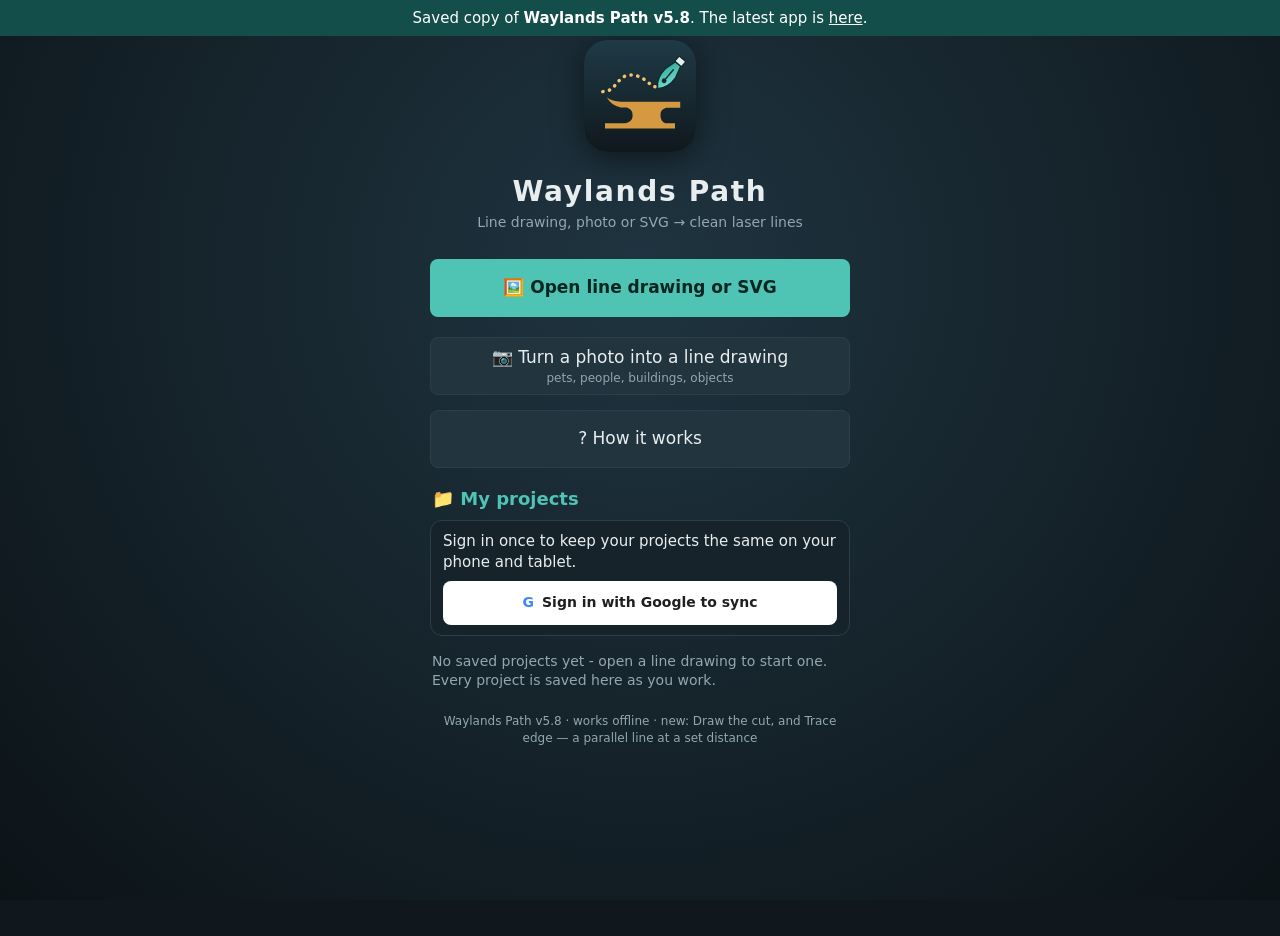
<file: v5.8/index.html>
<!doctype html>
<html lang="en">
<head>
<meta charset="utf-8">
<meta name="viewport" content="width=device-width, initial-scale=1, viewport-fit=cover">
<title>Waylands Path</title>
<meta name="description" content="Turn a line drawing or messy SVG into clean laser lines and a cut line, fix them like Inkscape, and export LaserGRBL files.">
<meta name="theme-color" content="#16232b">
<link rel="manifest" href="manifest.webmanifest">
<link rel="icon" href="icons/icon.svg" type="image/svg+xml">
<link rel="apple-touch-icon" href="icons/apple-touch-icon.png">
<link rel="stylesheet" href="style.css">
</head>
<body class="home">
<div id="fbBar" style="position:sticky;top:0;z-index:9999;background:#134e4a;color:#fff;padding:8px 12px;font:15px/1.35 system-ui,sans-serif;text-align:center;">Saved copy of <b>Waylands Path v5.8</b>. The latest app is <a href="https://warwicklewis1970-oss.github.io/waylands-path/" style="color:#fff;text-decoration:underline;">here</a>.</div>

<div id="home">
  <div class="hcard">
    <img src="icons/icon.svg" alt="" class="hlogo">
    <h1 class="htitle">Waylands Path</h1>
    <div class="hsub">Line drawing, photo or SVG → clean laser lines</div>
    <div class="hbtns">
      <div id="ffWait" class="ffwait" hidden>✏️ A design from Wayland Forge is waiting: <b id="ffWaitName"></b><div class="ffrow"><button id="ffOpen" class="accent">Open it</button><button id="ffDrop">Not now</button></div></div>
      <label class="hb primary filebtn">🖼️ Open line drawing or SVG<input type="file" id="homeFile" accept="image/*,.svg,image/svg+xml" hidden></label>
      <label class="hb filebtn">📷 Turn a photo into a line drawing<small>pets, people, buildings, objects</small><input type="file" id="homePhoto" accept="image/*" hidden></label>
      <button id="homeResume" class="hb" hidden>↻ Resume last project<small id="homeResumeInfo"></small></button>
      <button id="homeHelp" class="hb">? How it works</button>
    </div>
    <div id="projBox">
      <div class="ptitle">📁 My projects <span id="projCount"></span></div>
      <div id="syncBox" class="syncbox"><div id="syncStatus" class="syncst"></div><div id="syncWho" class="syncwho"></div><div id="syncNote" class="syncnote" hidden></div>
        <div class="syncbtns"><button id="syncConnect" class="gbtn"><span class="gG">G</span> Sign in with Google to sync</button><button id="syncNow" hidden>⟳ Sync now</button><button id="syncOut" hidden>Sign out</button></div></div>
      <div id="projList"></div>
    </div>
    <div class="hver" id="homeVer"></div>
  </div>
</div>
<div id="updBar" hidden><span id="updMsg">A new version is ready</span><button id="updBtn">⟳ Update now</button></div>
<header>
  <img src="icons/icon.svg" alt="" class="logo"><button id="homeBtn" title="Home (your work is kept)" aria-label="Home">⌂</button>
  <h1>Waylands Path</h1><span id="verTag" class="vtag" title="App version"></span><button id="nameBtn" class="namebtn" title="Rename project">Untitled ✎</button>
  <div class="spacer"></div>
  <button id="undoBtn" title="Undo (Ctrl+Z)" aria-label="Undo">↶<span class="tl"> Undo</span></button>
  <button id="redoBtn" title="Redo (Ctrl+Y)" aria-label="Redo">↷<span class="tl"> Redo</span></button>
  <button id="fitBtn" title="Fit the design on screen" aria-label="Fit view">⤢<span class="tl"> Fit</span></button>
  <button id="exportTop" class="accent" title="Export laser files">📤<span class="tl2"> Export</span></button>
  <button id="menuBtn" title="Menu: picture, trace, size, laser, sheet" aria-label="Menu">☰<span class="tl2"> Menu</span></button>
  <button id="installBtn" class="accent" hidden title="Install as an app">⊕<span class="tl"> Install</span></button>
  <button id="helpBtn" title="How it works" aria-label="Help">?</button>
</header>
<main>
  <section id="stageWrap">
    <canvas id="stage" aria-label="Design"></canvas><canvas id="ink" aria-hidden="true"></canvas>
    <div id="stats" class="stats"></div>
    <div id="cutLegend" class="cutleg" hidden><b class="cut">Red = CUT through</b> · <b class="etch">Black = ETCH</b></div>
    <div id="busy" class="busy" hidden>Tracing…</div>
    <div id="empty" class="empty"><label class="filebtn big">🖼️ Open line drawing or SVG<input type="file" id="stageFile" accept="image/*,.svg,image/svg+xml" hidden></label></div>
    <button id="bgBtn" class="bgbtn" hidden aria-pressed="false" title="Faint photo behind the lines (screen only)">🖼 Photo</button>
  </section>
  <div id="toolDock">
    <div id="tools" role="toolbar" aria-label="Tools">
      <button data-tool="sel" class="tool" title="Tap a line to pick the whole line: delete, break, thickness, cut"><svg class="ic" viewBox="0 0 24 24" aria-hidden="true"><path d="M5 3 L19 12 L12.5 13.5 L16 20.5 L13.2 21.8 L9.8 14.8 L5 19 Z" fill="currentColor"/></svg><span>Select</span></button>
      <button data-tool="p2p" class="tool" title="Tap point to point for straight lines; drag a line to bend it"><svg class="ic" viewBox="0 0 24 24" aria-hidden="true"><path d="M4 19 L11 7 L20 15" stroke="currentColor" stroke-width="2.2" stroke-linecap="round" stroke-linejoin="round" fill="none"/><circle cx="4" cy="19" r="2.3" fill="currentColor"/><circle cx="11" cy="7" r="2.3" fill="currentColor"/><circle cx="20" cy="15" r="2.3" fill="currentColor"/></svg><span>Point to point</span></button>
      <button data-tool="draw" class="tool" title="Draw a line with your finger"><svg class="ic" viewBox="0 0 24 24" aria-hidden="true"><path d="M3 18 C6 10, 9 20, 12 13 S18 6, 21 8" stroke="currentColor" stroke-width="2.2" stroke-linecap="round" stroke-linejoin="round" fill="none"/></svg><span>Draw</span></button>
      <button data-tool="brk" class="tool" title="Tap two points: remove the bit between, or add a line across a gap"><svg class="ic" viewBox="0 0 24 24" aria-hidden="true"><path d="M3 12 H9 M15 12 H21" stroke="currentColor" stroke-width="2.2" stroke-linecap="round" stroke-linejoin="round" fill="none"/><path d="M9 12 H15" stroke="currentColor" stroke-width="1.6" stroke-dasharray="1.6 2" fill="none"/><circle cx="9" cy="12" r="2.2" fill="currentColor"/><circle cx="15" cy="12" r="2.2" fill="currentColor"/></svg><span>Break</span></button>
      <button data-tool="rub" class="tool" title="Rub lines out"><svg class="ic" viewBox="0 0 24 24" aria-hidden="true"><path d="M14 4 L20 10 L11 19 H6 L3 16 Z" stroke="currentColor" stroke-width="2.2" stroke-linecap="round" stroke-linejoin="round" fill="none"/><path d="M9 9 L15 15" stroke="currentColor" stroke-width="2.2" stroke-linecap="round" stroke-linejoin="round" fill="none"/><path d="M12 19 H21" stroke="currentColor" stroke-width="2.2" stroke-linecap="round" stroke-linejoin="round" fill="none"/></svg><span>Eraser</span></button>
      <button data-tool="thick" class="tool" title="Make a line thicker or double"><svg class="ic" viewBox="0 0 24 24" aria-hidden="true"><path d="M3 7 H21" stroke="currentColor" stroke-width="1.4" stroke-linecap="round"/><path d="M3 12 H21" stroke="currentColor" stroke-width="2.6" stroke-linecap="round"/><path d="M3 18 H21" stroke="currentColor" stroke-width="4.4" stroke-linecap="round"/></svg><span>Thickness</span></button>
      <button data-tool="cutout" class="tool" title="Tap inside an area to cut it out"><svg class="ic" viewBox="0 0 24 24" aria-hidden="true"><rect x="3.5" y="3.5" width="17" height="17" rx="2" stroke="#9aa0a4" stroke-width="2.6" fill="none"/><rect x="8" y="8" width="8" height="8" rx="1" stroke="currentColor" stroke-width="2.2" stroke-dasharray="2.2 1.8" fill="none"/></svg><span>Cut out</span></button>
      <button data-tool="clear" class="tool" title="Tap areas (or drag a box), then clear every line inside"><svg class="ic" viewBox="0 0 24 24" aria-hidden="true"><path d="M4 6 L18 4 L20 17 L7 20 Z" stroke="currentColor" stroke-width="1.8" stroke-dasharray="2.4 2" fill="none"/><path d="M9 10 L15 15 M15 10 L9 15" stroke="currentColor" stroke-width="2.2" stroke-linecap="round" stroke-linejoin="round" fill="none"/></svg><span>Clear space</span></button>
      <button data-tool="clone" class="tool" title="Clone: copy a line, shape, hole or a whole group (lasso / box), then size, turn and move it"><svg class="ic" viewBox="0 0 24 24" aria-hidden="true"><rect x="3" y="3" width="12" height="12" rx="2" stroke="currentColor" stroke-width="2" fill="none"/><rect x="9" y="9" width="12" height="12" rx="2" stroke="currentColor" stroke-width="2" fill="currentColor" fill-opacity="0.25"/></svg><span>Clone</span></button>
      <button data-tool="edge" class="tool" title="Trace edge: draw a line alongside another, at a distance you set"><svg class="ic" viewBox="0 0 24 24" aria-hidden="true"><path d="M3.5 17.5 C8 4.5, 16 4.5, 20.5 17.5" stroke="currentColor" stroke-width="2" fill="none" stroke-linecap="round"/><path d="M5.2 19.2 C9 8.2, 15 8.2, 18.8 19.2" stroke="currentColor" stroke-width="2" fill="none" stroke-linecap="round" stroke-dasharray="2.4 2"/></svg><span>Trace edge</span></button>
    </div>
    <div id="toolOpts">
      <div data-opts="move" class="topts">Pick a tool. With no tool picked, one finger moves the picture. Two fingers always move and zoom.</div>
      <div data-opts="sel" class="topts t4p" hidden>
        <div class="seg kindseg" id="slKind" hidden><button type="button" data-kind="etch">ETCH</button><button type="button" data-kind="cut">CUT</button></div>
        <div class="t4b" id="slGapRow" hidden><button id="slClose" class="accent grow">✓ Close the gap</button></div>
        <div class="t4h" id="t4slHint"></div>
        <div class="t4b acts" id="t4slActs"><button id="t4slDel" class="danger">🗑 Delete line</button><button id="t4slBrkB">✂ Break</button><button id="t4slTh">≡ Thickness</button></div>
        <div class="t4b" id="t4slBrk" hidden><button id="t4slNo">✕ Cancel</button><button id="t4slOk" class="accent">✓ Confirm break</button></div></div>
      <div data-opts="p2p" class="topts t4p" hidden>
        <div class="seg kindseg" id="ppKind"><button type="button" data-kind="etch">ETCH</button><button type="button" data-kind="cut">CUT</button></div>
        <div class="t4h" id="t4ppHint"></div><div class="t4b"><button id="t4ppUndo">↶ Undo</button><button id="t4ppDone" class="accent">✓ Done</button></div></div>
      <div data-opts="draw" class="topts t4p" hidden>
        <div class="seg kindseg" id="drKind"><button type="button" data-kind="etch">ETCH</button><button type="button" data-kind="cut">CUT</button></div>
        <div class="t4h">Draw with one finger. The line is smoothed and its ends snap onto nearby lines. Two fingers move the picture. Pick <b>ETCH</b> or <b>CUT</b> before you draw.</div><div class="t4b"><button id="t4drUndo" class="big2">↶ Undo</button></div></div>
      <div data-opts="brk" class="topts t4p" hidden><div class="t4b brmode"><button data-brmode="del" aria-pressed="true">✂ Remove a section</button><button data-brmode="add" aria-pressed="false">＋ Add a line</button></div><div class="t4h" id="t4brHint"></div><div class="t4b"><button id="t4brNo">✕ Cancel</button><button id="t4brOk" class="accent">✓ Confirm</button></div></div>
      <div data-opts="rub" class="topts t4p" hidden><div class="t4h">Rub over lines to erase. Tap a line to remove it up to the next junction.</div>
        <label class="rg"><span>Brush size</span><input type="range" id="t4rb" min="8" max="70" step="1" value="22"><output id="t4rbOut"></output></label>
        <div class="t4b"><div class="seg"><button data-rbmode="all" class="on">Everything</button><button data-rbmode="dbl">Doubled lines only</button></div><button id="t4rbUndo" class="big2">↶ Undo</button></div></div>
      <div data-opts="thick" class="topts t4p" hidden><div class="t4h" id="t4thHint"></div>
        <label class="rg"><span>Thickness</span><input type="range" id="t4w" min="0.3" max="3" step="0.05" value="0.3"><input type="number" id="t4wn" class="num" inputmode="decimal" min="0" max="10" step="0.05" value="0.3"><span class="u">mm</span></label>
        <div class="t4b"><label class="chk"><input type="checkbox" id="t4dbl">Double line</label><span id="t4ddRow" class="stepper" hidden><span class="lbl2">Distance between lines</span><button id="t4ddM" aria-label="Less">−</button><input type="number" id="t4dd" class="num" inputmode="decimal" min="0.01" max="20" step="0.01" value="0.50"><button id="t4ddP" aria-label="More">+</button><span class="u">mm</span></span><button id="t4thAll">Apply to all lines</button></div></div>
      <div data-opts="cutout" class="topts t4p" hidden>
        <div class="seg wide3" id="coMode"><button type="button" data-comode="draw" class="on">✏ Draw the cut</button><button type="button" data-comode="tap">👆 Tap an area</button><button type="button" data-comode="lasso">➰ Lasso</button></div>
        <label class="chk" id="coSnapL"><input type="checkbox" id="coSnap" checked> Snap to lines</label>
        <div class="t4h" id="t4coHint"></div>
        <div class="t4b"><button id="t4coGo" class="accent big2">✓ Make this a cut</button><button id="t4coAgain" hidden>✏ Draw again</button><button id="t4coNo">✕ Cancel</button><button id="t4coEtch" hidden>Make etch line</button><button id="t4coOut">Outer cut…</button></div></div>
      <div data-opts="clear" class="topts t4p" hidden><div class="seg clseg"><button data-clmode="area" class="on">👆 Tap areas</button><button data-clmode="poly">📍 Points (advanced)</button></div><div class="t4h" id="t4clHint"></div><label class="clgrow"><input type="checkbox" id="t4clGrow"> Include border lines (e.g. the window frame)</label><div class="t4b"><button id="t4clNo">✕ Unselect all</button><button id="t4clBack">↶ Last point</button><button id="t4clGo" class="danger big2">🧹 Clear</button></div></div>
      <div data-opts="tarea" class="topts t4p" id="taBox" hidden>
        <div class="seg wide3" id="taMode"><button data-tamode="lasso">➰ Lasso</button><button data-tamode="box">⬚ Box</button></div>
        <div class="t4h" id="taHint"></div>
        <div id="taCtl">
          <label class="rg"><span>Detail</span><input type="range" id="taDetail" min="1" max="10" step="1" value="8"><output id="taDetailOut">8</output></label>
          <label class="rg"><span>Smoothness</span><input type="range" id="taSmooth" min="0" max="10" step="1" value="3"><output id="taSmoothOut">3</output></label>
          <label class="rg"><span>Ignore small bits</span><input type="range" id="taMin" min="0" max="10" step="1" value="2"><output id="taMinOut">2</output></label>
          <div class="seg wide3" id="taPut"><button data-taput="replace">♻ Replace lines inside</button><button data-taput="add">＋ Add to the lines</button></div>
        </div>
        <div class="cnacts taacts"><button id="taApply" class="accent">✓ Use these lines</button><button id="taAgain">➰ Draw again</button><button id="taReset">↺ Area defaults</button><button id="taDone">✕ Close</button></div>
      </div>
      <div data-opts="clone" class="topts t4p" id="cnBox" hidden>
        <div class="seg wide3" id="cnMode"><button data-cnmode="tap">👆 Tap one</button><button data-cnmode="lasso">➰ Lasso</button><button data-cnmode="box">⬚ Box</button><button id="cnAll">▣ All</button></div>
        <div class="cnsel" id="cnTrimL"><label class="chk"><input type="checkbox" id="cnTrim"> Trim lines at the edge (cut them at the loop)</label></div>
        <div class="t4h" id="cnHint"></div>
        <div class="cnareaacts" id="cnAreaActs" hidden><button id="cnAreaGo" class="accent">+ Clone this area</button><button id="cnAreaAgain">➰ Draw again</button><button id="cnAreaCancel">✕ Cancel</button></div>
        <div class="cnacts"><button id="cnGo" class="accent">+ Clone</button><button id="cnReset">↺ Reset to original</button><button id="cnDel" class="danger">🗑 Delete copy</button><button id="cnDone">✓ Done</button></div>
        <div id="cnRecent" hidden><div class="cnrech">Recent clones - tap one to place a copy</div><div id="cnRecentRow" class="cnrecrow"></div></div>
        <div id="cnEdit" hidden>
          <div class="seg kindseg" id="cnKind"><button type="button" data-kind="etch">ETCH</button><button type="button" data-kind="cut">CUT</button></div>
          <div class="cnrow"><label>Width mm<input type="number" id="cnW" inputmode="decimal" min="0.1" step="0.1"></label><label>Height mm<input type="number" id="cnH" inputmode="decimal" min="0.1" step="0.1"></label><label class="chk cnlock"><input type="checkbox" id="cnLock">Keep shape</label></div>
          <div class="cnrow"><label>Size %<input type="number" id="cnPct" inputmode="decimal" min="1" max="5000" step="1"></label><label>Turn °<input type="number" id="cnRot" inputmode="decimal" min="-360" max="360" step="1"></label><button id="cnRm" aria-label="Turn 15 degrees left">⟲15°</button><button id="cnRp" aria-label="Turn 15 degrees right">⟳15°</button><button id="cnR90" aria-label="Turn 90 degrees">90°</button></div>
          <div class="cnrow cnflip"><button id="cnFH" title="Mirror it left to right">↔ Flip horizontal</button><button id="cnFV" title="Mirror it top to bottom">↕ Flip vertical</button></div>
          <div class="nudge cnnudge"><span class="lbl2">Move</span><button data-cnnudge="-1,0" aria-label="Move left">◀</button><button data-cnnudge="0,-1" aria-label="Move up">▲</button><button data-cnnudge="0,1" aria-label="Move down">▼</button><button data-cnnudge="1,0" aria-label="Move right">▶</button><select id="cnStep" aria-label="Move step"><option value="0.5">0.5 mm</option><option value="1">1 mm</option><option value="5">5 mm</option><option value="10">10 mm</option></select></div>
        </div>
      </div>
      <div data-opts="edge" class="topts t4p" hidden>
        <div class="stepper" id="teDistRow"><span class="lbl2">Distance</span><button type="button" id="teMmM" aria-label="Less">−</button><input type="number" id="teMm" class="num" inputmode="decimal" min="0.1" max="50" step="0.1" value="2"><button type="button" id="teMmP" aria-label="More">+</button><span class="u">mm</span></div>
        <div class="t4h" id="teHint"></div>
        <div class="t4b" id="teWay" hidden><button type="button" data-teway="short">Shorter way</button><button type="button" data-teway="long">Longer way</button><button type="button" data-teway="whole">Whole loop</button></div>
        <div class="seg kindseg" id="teKind"><button type="button" data-kind="etch" class="on">ETCH</button><button type="button" data-kind="cut">CUT</button></div>
        <div class="t4b"><button type="button" id="teSwap">⇄ Swap side</button><button type="button" id="teNo">✕ Cancel</button><button type="button" id="teGo" class="accent big2">✓ Add this line</button></div>
      </div>
      <div data-opts="nodes" class="topts nopts" hidden>
        <div class="selinfo" id="selInfo">Tap a line to show its points</div>
        <div class="nbtns">
          <button id="nCorner" data-needsel title="Sharp corner point">◆<span>Sharp</span></button>
          <button id="nSmooth" data-needsel title="Smooth point">●<span>Smooth</span></button>
          <button id="nLine" data-needsel title="Make the piece straight">／<span>Straight</span></button>
          <button id="nCurve" data-needsel title="Make the piece a curve">◠<span>Curve</span></button>
          <button id="nAdd" data-needsel title="Add a point">＋<span>Point</span></button>
          <button id="nDel" data-needsel title="Delete point (shape kept)">−<span>Point</span></button>
          <button id="nBreak" data-needsel title="Break the line at the point">✂<span>Break</span></button>
          <button id="nJoin" data-needsel title="Join two ends (or run one end on to the next line)">⊶<span>Join</span></button>
          <button id="nSeg" data-needsel class="danger" title="Delete the piece between two picked points">✕<span>Piece</span></button>
          </div>
          <div class="seg kindseg" id="nKind"><button type="button" data-kind="etch">ETCH</button><button type="button" data-kind="cut">CUT</button></div>
        <details class="more"><summary>More</summary>
          <div class="nudge"><button data-nudge="-1,0" aria-label="Nudge left">◀</button><button data-nudge="0,-1" aria-label="Nudge up">▲</button><button data-nudge="0,1" aria-label="Nudge down">▼</button><button data-nudge="1,0" aria-label="Nudge right">▶</button>
            <select id="nudgeMm" aria-label="Nudge step"><option value="0.1">0.1 mm</option><option value="0.5" selected>0.5 mm</option><option value="1">1 mm</option></select></div>
          <div class="row"><button id="nStraight" class="grow" title="Straight, and level/upright if nearly so">⟂ Straighten level / upright</button><button id="nAll" class="grow">Pick whole line</button></div>
        </details>
      </div>
      <div data-opts="pen" class="topts" hidden><span class="tip">Tap for a sharp point · press and drag for a curve · tap the first point to close. Snaps to points and lines.</span><button id="penBack">↶ Last point</button><button id="penDone" class="accent">✓ Done</button></div>
      <div data-opts="erase" class="topts" hidden>
        <div class="seg"><button id="delStretch" class="on">To the junctions</button><button id="delWhole">Whole line</button></div>
        <span class="tip" id="delTip">Tap a line: it is removed up to the junction each side.</span>
      </div>
      <div data-opts="line" class="topts gopts" hidden>
        <div class="seg"><button id="lnNew" class="on">New line</button><button id="lnBrk">Break a line</button></div>
        <div class="hintbar" id="lnHint"></div>
        <div class="gbtns" id="lnBtns"></div>
        <details class="more"><summary>More</summary>
          <label class="chk"><input type="checkbox" id="lnEdge">Break ends stop exactly on a line or shape inside the gap</label>
          <div class="row"><button id="lnOldSkip" class="grow">Old Skip over / Continue across tool</button></div>
        </details>
      </div>
      <div data-opts="shapes" class="topts gopts" hidden>
        <div class="hintbar" id="shHint"></div>
        <div class="shapes">
          <button data-shape="ellipse" title="Circle or ellipse"><svg class="ic" viewBox="0 0 24 24" aria-hidden="true"><ellipse cx="12" cy="12" rx="10" ry="6.5" fill="currentColor"/></svg><span>Ellipse</span></button>
          <button data-shape="p3" title="Triangle"><svg class="ic" viewBox="0 0 24 24" aria-hidden="true"><polygon points="12,3 21.5,20 2.5,20" fill="currentColor"/></svg><span>Triangle</span></button>
          <button data-shape="p4" title="Square or rectangle"><svg class="ic" viewBox="0 0 24 24" aria-hidden="true"><rect x="4" y="4" width="16" height="16" fill="currentColor"/></svg><span>Square</span></button>
          <button data-shape="p5" title="Pentagon"><svg class="ic" viewBox="0 0 24 24" aria-hidden="true"><polygon points="12.0,2.0 21.5,8.9 17.9,20.1 6.1,20.1 2.5,8.9" fill="currentColor"/></svg><span>5 sides</span></button>
          <button data-shape="p6" title="Hexagon"><svg class="ic" viewBox="0 0 24 24" aria-hidden="true"><polygon points="17.0,3.3 22.0,12.0 17.0,20.7 7.0,20.7 2.0,12.0 7.0,3.3" fill="currentColor"/></svg><span>6 sides</span></button>
          <button data-shape="p8" title="Octagon"><svg class="ic" viewBox="0 0 24 24" aria-hidden="true"><polygon points="15.8,2.8 21.2,8.2 21.2,15.8 15.8,21.2 8.2,21.2 2.8,15.8 2.8,8.2 8.2,2.8" fill="currentColor"/></svg><span>8 sides</span></button>
          <button data-shape="star" title="Star"><svg class="ic" viewBox="0 0 24 24" aria-hidden="true"><polygon points="12.0,2.0 14.5,8.6 21.5,8.9 16.0,13.3 17.9,20.1 12.0,16.2 6.1,20.1 8.0,13.3 2.5,8.9 9.5,8.6" fill="currentColor"/></svg><span>Star</span></button>
          <button data-hole="1" class="hhbtn" title="Hanging hole: an exact round hole, size typed in mm"><svg class="ic" viewBox="0 0 24 24" aria-hidden="true"><circle cx="12" cy="12" r="9" fill="none" stroke="currentColor" stroke-width="2.4"/><circle cx="12" cy="12" r="3.2" fill="currentColor"/></svg><span>Hanging hole</span></button>
          <button data-tabs="1" class="hhbtn" title="Tabs and slots, with kerf and crush bumps"><svg class="ic" viewBox="0 0 24 24" aria-hidden="true"><path d="M2 4h20v11h-4v5h-4v-5h-4v5H6v-5H2z" fill="currentColor"/></svg><span>Tabs &amp; slots</span></button>
        </div>
        <div id="tbBox" class="tbbox">
          <div class="hintbar" id="tbHint"></div>
          <div class="hint" id="tbBodyInfo"></div>
          <div class="lbl">Put the tabs on this edge</div>
          <div class="seg wide4" id="tbEdge">
            <button type="button" data-tbedge="bottom">Bottom</button>
            <button type="button" data-tbedge="top">Top</button>
            <button type="button" data-tbedge="left">Left</button>
            <button type="button" data-tbedge="right">Right</button>
          </div>
          <div class="tbgrid">
            <label>Tab width <span><input type="number" id="tbW" inputmode="decimal" min="1" max="200" step="0.1"> mm</span></label>
            <label>Tab depth <span><input type="number" id="tbP" inputmode="decimal" min="0.5" max="50" step="0.1"> mm</span></label>
            <label>Number of tabs <span><input type="number" id="tbN" inputmode="numeric" min="1" max="10" step="1"></span></label>
            <label>Gap between tabs <span><input type="number" id="tbG" inputmode="decimal" min="0" max="500" step="0.5"> mm</span></label>
            <label class="chk tbfull"><input type="checkbox" id="tbBump">Bumps on tabs</label>
            <label class="chk tbfull"><input type="checkbox" id="tbSlotBump">Bumps on slots</label>
            <div class="hint tbfull" id="tbBumpNote">Bumps on both tabs and slots together make the fit tighter (they squeeze from both sides).</div>
            <label>Bump size <span><input type="number" id="tbBh" inputmode="decimal" min="0" max="2" step="0.01"> mm</span></label>
            <label>Bump width <span><input type="number" id="tbBw" inputmode="decimal" min="0.1" max="10" step="0.1"> mm</span></label>
            <label>Bump every <span><input type="number" id="tbBsp" inputmode="decimal" min="1" max="50" step="0.5"> mm</span></label>
            <label>Plywood thickness <span><input type="number" id="tbTh" inputmode="decimal" min="0.5" max="50" step="0.1"> mm</span></label>
            <label>Kerf <span><input type="number" id="tbKerf" inputmode="decimal" min="0" max="1" step="0.01"> mm</span></label>
            <label>Slot width <span><input type="number" id="tbSW" inputmode="decimal" min="0.5" max="200" step="0.1"> mm</span></label>
            <label>Slot height <span><input type="number" id="tbSH" inputmode="decimal" min="0.5" max="50" step="0.1"> mm</span></label>
            <label>Body height <span><input type="number" id="tbBody" inputmode="decimal" min="5" max="2000" step="0.5"> mm</span></label>
            <button id="tbSetBody">↕ Set body height</button>
          </div>
          <div class="hint" id="tbKerfHint"></div>
          <div class="row"><button id="tbStd" class="accent grow">▭ Standard tabs</button></div>
          <div class="row"><button id="tbAddSlot" class="grow">▭ Add a slot</button><button id="tbRotSlot">↻ Turn slot 90°</button></div>
          <div class="hint">Sizes are remembered for your next projects. Tabs are part of the outside cut (cut last). Slots are cut first, with any holes, using your cut settings.</div>
          <div class="gbtns"><button id="tbReset">↺ Reset to defaults</button><button id="tbDel">🗑 Remove all tabs</button><button id="tbDone" class="accent">✓ Done</button></div>
        </div>
        <div id="hhBox" class="hhbox">
          <div class="hintbar" id="hhHint"></div>
          <div class="row hhrow"><label class="hhd">Hole Ø <input type="number" id="hhD" inputmode="decimal" min="0.5" max="50" step="0.1" value="4"> mm</label><label class="hhk">Kerf <input type="number" id="hhK" inputmode="decimal" min="0" max="1" step="0.01" value="0"> mm</label></div>
          <div class="hint" id="hhNote"></div>
          <div class="row"><button id="hhTop" class="accent grow">⤒ Centre at top</button><label class="hhk">leaving <input type="number" id="hhGap" inputmode="decimal" min="0" max="50" step="0.5" value="3"> mm of wood above</label></div>
          <label class="chk"><input type="checkbox" id="hhCut" checked>Cut it out (red) - untick to etch a ring instead</label>
          <div class="hint">The size you type is remembered for your next projects. Holes are cut first, before the outside, with your cut passes.</div>
          <div class="gbtns"><button id="hhDel">🗑 Remove hole</button><button id="hhDone" class="accent">✓ Done</button></div>
        </div>
        <div class="shnorm"><div class="row"><label class="sides">Sides / points <input type="number" id="shSides" min="3" max="12" step="1" value="6" inputmode="numeric"></label><label class="chk"><input type="checkbox" id="shEven">Keep it even (circle / regular)</label></div>
        <label class="chk big"><input type="checkbox" id="shTrimOn">Cut-off line (straight edge)</label>
        <div id="shTrimBox" hidden>
          <div class="row"><button data-shtrim="bottom" class="grow">Flat bottom</button><button data-shtrim="top" class="grow">Flat top</button><button data-shtrim="left" class="grow">Flat left</button><button data-shtrim="right" class="grow">Flat right</button></div>
          <label class="rg"><span>Angle</span><input type="range" id="shAng" min="-180" max="180" step="1" value="0"><output id="shAngOut">0°</output></label>
          <label class="rg"><span>Position</span><input type="range" id="shPos" min="-95" max="95" step="1" value="0"><output id="shPosOut">0%</output></label>
          <div class="row"><button id="shFlip" class="grow">⇅ Keep the other side</button><label class="chk"><input type="checkbox" id="shOpen">Curve only (no straight edge)</label></div>
          <div class="hint">Or drag the red dots on the shape: one moves the cut-off line, the other turns it. 0% = through the middle (a half circle).</div>
        </div>
        <label class="chk"><input type="checkbox" id="shCut">Use as a cut outline (red) instead of an etch line</label>
        <div class="gbtns"><button id="shCancel">✕ Cancel</button><button id="shDone" class="accent">✓ Done</button></div></div>
      </div>
      <div data-opts="skip" class="topts" hidden>
        <div class="seg"><button id="skipSkip" class="on">Skip over</button><button id="skipCont">Continue across</button></div>
        <span class="tip" id="skipTip"></span>
      </div>
    </div>
  </div>
  <div id="menuBack"></div>
  <aside id="panel">
    <div class="menuhead"><b>☰ Menu</b><button id="addShape">⬡ Add shape</button><button id="menuClose" aria-label="Close menu">✕</button></div>
    <details name="acc" id="sec-open"><summary>1 · Picture</summary><div class="body">
      <div class="row"><label class="filebtn grow accent">🖼️ Open line drawing (PNG/JPG) or SVG<input type="file" id="panelFile" accept="image/*,.svg,image/svg+xml" hidden></label></div>
      <div class="row"><label class="filebtn grow">📷 Turn a photo into a line drawing<input type="file" id="panelPhoto" accept="image/*" hidden></label></div>
      <div class="row"><label class="filebtn grow">➕ Add another line drawing<input type="file" id="overlayLine" accept="image/*,.svg,image/svg+xml" hidden></label></div>
      <div class="row"><label class="filebtn grow">➕ Add another photo<input type="file" id="overlayPhoto" accept="image/*" hidden></label></div>
      <label class="chk"><input type="checkbox" id="ovClip">Only keep the new lines that sit inside the red outside cut</label>
      <div class="hint">The new picture is placed on top as a group you can move, size, turn or flip, then tap ✓ Done. Undo takes it off. This does not start a new project.</div>
      <label class="chk"><input type="checkbox" id="showPhoto">Show the picture faintly behind the lines</label>
      <label class="rg"><span>How faint</span><input type="range" id="photoOp" min="5" max="80" step="5" value="25"><output id="photoOpOut">25%</output></label>
      <div class="hint">Only on this screen - the picture is never burnt or put in the laser files. The 🖼 Photo button on the drawing turns it on and off.</div>
      <div class="hint" id="srcInfo">No picture yet.</div>
      <div class="hint">Line drawings: AI line art, logos, colouring-page pictures. Photos: use 📷 - it finds the main edges and makes them into lines.</div>
    </div></details>
    <details name="acc" id="sec-trace"><summary>2 · Trace</summary><div class="body">
      <div class="lbl">The picture is</div>
      <div class="seg wide3" id="tkind"><button data-tkind="line">✏️ A line drawing</button><button data-tkind="photo">📷 A photo</button></div>
      <div id="photoCtl" hidden>
        <label class="rg"><span>Detail</span><input type="range" id="phDetail" min="1" max="10" step="1" value="6"><output id="phDetailOut">6</output></label>
        <label class="rg"><span>Smoothness</span><input type="range" id="phSmooth" min="0" max="10" step="1" value="4"><output id="phSmoothOut">4</output></label>
        <label class="rg"><span>Ignore small bits</span><input type="range" id="phMin" min="0" max="10" step="1" value="3"><output id="phMinOut">3</output></label>
        <div class="hint">Detail: more or fewer lines. Smoothness: higher = calmer, rounder lines and less fur / skin texture. Ignore small bits: higher drops short dashes. The drawing updates as you slide.</div>
        <div class="row"><button id="phReset" class="grow">↺ Reset to defaults</button></div>
        <div class="row"><button id="taOpen" class="grow accent">🔍 Trace an area in more detail</button></div>
        <div class="hint">Draw round one part (a face, the eyes…) and only that part is traced again with more lines and points.</div>
      </div>
      <div id="lineCtl">
      <div class="lbl">The drawing is</div>
      <div class="seg wide3" id="tmode"><button data-tmode="normal">Dark lines on light paper</button><button data-tmode="light">Light lines on dark</button><button data-tmode="auto">Auto</button></div>
      <label class="rg"><span>Remove faint lines</span><input type="range" id="faint" min="0" max="10" step="1" value="4"><output id="faintOut">4</output></label>
      <div class="hint">Raise it if ruled paper lines, shadows or smudges get traced. Lower it if faint parts of your drawing go missing.</div>
      <label class="rg"><span>Detail</span><input type="range" id="detail" min="1" max="10" step="1" value="5"><output id="detailOut">5</output></label>
      <label class="rg"><span>Corners</span><input type="range" id="corners" min="1" max="10" step="1" value="5"><output id="cornersOut">5</output></label>
      <div class="hint">Detail: higher keeps short bits, lower clears specks. Corners: higher finds more sharp corners.</div>
      </div>
      <div class="hint" id="traceInfo"></div>
      <details class="adv"><summary>Advanced</summary>
        <label class="chk"><input type="checkbox" id="straighten" checked>Make nearly level / upright lines exactly straight</label>
        <div class="row"><button id="retraceBtn" class="grow">↻ Trace again</button></div>
      </details>
      <div class="hint">Moving these re-traces the picture and replaces your edits (Undo brings them back).</div>
    </div></details>
    <details name="acc" id="sec-tidy"><summary>3 · Tidy up</summary><div class="body">
      <div class="hint" id="tidyCount"></div>
      <div class="row"><label class="grow"><span>Close gaps up to</span><input type="number" id="gapMm" inputmode="decimal" min="0.1" max="20" step="any" value="1.5"><span>mm</span></label><button id="gapBtn" class="accent">🔗 Close gaps</button></div>
      <div class="row"><button id="overlapBtn" class="grow">⧉ Remove doubled-up lines</button></div>
      <div class="row"><label class="grow"><span>Stray bits under</span><input type="number" id="shortMm" inputmode="decimal" min="0.1" max="100" step="any" value="2"><span>mm</span></label><button id="shortBtn">🧹 Remove</button></div>
    </div></details>
    <details name="acc" id="sec-size"><summary>4 · Size &amp; cut</summary><div class="body">
      <div class="g2">
        <label><span>Width (mm)</span><input type="number" id="widthMm" inputmode="decimal" min="5" max="2000" step="any" value="150"></label>
        <label><span>Height</span><output id="heightOut">–</output></label>
        <label><span>Line width (mm)</span><input type="number" id="lineMm" inputmode="decimal" min="0.05" max="5" step="any" value="0.3"></label>
      </div>
      <div class="hint">Width is the whole finished piece, cut line included. Height follows.</div>
      <label class="chk big"><input type="checkbox" id="cutOn" checked>Cut out along the red line</label>
      <div class="hint" id="cutInfo"></div>
      <div class="lbl">Outer cut line</div>
        <div class="row"><label class="grow"><span>Outline gap</span><input type="number" id="cutOff" inputmode="decimal" min="0" max="50" step="any" value="0.5"><span>mm</span></label></div>
        <label class="rg"><span>Tightness</span><input type="range" id="cutTight" min="1" max="10" step="1" value="8"><output id="cutTightOut">8</output></label>
        <div class="row"><button id="makeCutBtn" class="grow">↻ Make outer cut line</button></div>
        <div class="hint">Makes a new red line round all the lines: <b>Outline gap</b> = how far outside the lines (0–1 mm hugs them). <b>Tightness</b> 10 follows into every pocket, 1 gives a smooth outline. Holes you made are kept. Drag it with the Cut out tool to fine-tune.</div>
    </div></details>
    <details name="acc" id="sec-laser"><summary>5 · Laser steps</summary><div class="body">
      <div class="hint">Power, speed and passes for each step are set in the <b>Burn settings</b> sheet - the same one Export opens.</div>
      <div class="row"><button id="lzOpenMenu" class="accent grow">🔥 Burn settings…</button></div>
    </div></details>
    <details name="acc" id="sec-sheet"><summary>6 · Sheet (blank &amp; copies)</summary><div class="body">
      <label class="chk big"><input type="checkbox" id="shOn">Place on a blank</label>
      <div id="shBody">
        <div class="g2">
          <label><span>Blank width (mm)</span><input type="number" id="shW" inputmode="decimal" min="10" max="2000" step="any" value="200"></label>
          <label><span>Blank height (mm)</span><input type="number" id="shH" inputmode="decimal" min="10" max="2000" step="any" value="200"></label>
          <label><span>Margin (mm)</span><input type="number" id="shM" inputmode="decimal" min="0" max="200" step="any" value="5"></label>
          <label><span>Gap between copies (mm)</span><input type="number" id="shGap" inputmode="decimal" min="0" max="200" step="any" value="5"></label>
          <label><span>Copies across</span><input type="number" id="shNx" inputmode="numeric" min="1" max="50" step="1" value="1"></label>
          <label><span>Copies down</span><input type="number" id="shNy" inputmode="numeric" min="1" max="50" step="1" value="1"></label>
        </div>
        <div class="seg wide2" id="shPlace"><button data-place="centre" class="on">Centre on blank</button><button data-place="margin">Bottom-left at margin</button></div>
        <div class="row"><button id="shFit" class="grow">▦ Fit as many as possible</button></div>
        <canvas id="shPrev" class="shprev" width="600" height="600" aria-label="Blank preview"></canvas>
        <div class="hint" id="shInfo"></div>
      </div>
      <div id="shOff"><label class="brdrow">Border <span><input type="number" id="brdIn" class="brdin" inputmode="decimal" min="0" max="100" step="0.5"> mm</span></label><div class="hint brdhint"></div></div>
    </div></details>
    <details name="acc" id="sec-export"><summary>7 · Export &amp; share</summary><div class="body">
      <div class="hint" id="exSummary"></div>
      <div class="row"><button id="shareBtn" class="accent grow big2">📤 Share laser files</button></div>
      <div class="row"><button id="saveZipBtn" class="grow">💾 Save laser zip</button><button id="svgBtn" class="grow">⬇ SVG only</button></div>
      <div id="exOut" class="exout"></div>
    </div></details>
    <details name="acc" id="sec-proj"><summary>Project</summary><div class="body">
      <div class="hint">Your work saves on this device by itself. Open the app again and tap Resume.</div>
      <div class="row"><button id="newBtn" class="grow">✚ New project (open another picture)</button></div>
      <div class="hint" id="saveInfo"></div><div class="hint" id="syncEd"></div>
      <div class="hint small">Waylands Path <span id="verOut"></span> · works offline · sister app to Wayland Forge</div>
    </div></details>
  </aside>
</main>
<div id="help" hidden><div class="hcard2"><div id="helpStep"></div><div class="row"><button id="helpSkip">Close</button><div class="grow"></div><button id="helpBack">‹ Back</button><button id="helpNext" class="accent">Next ›</button></div></div></div>
<div id="toast" hidden></div>
<dialog id="ffDlg" class="lzdlg"><h3>✏️ From Wayland Forge</h3><div id="ffNote" class="ffnote"></div><div class="lzbbtn"><button id="ffOk" class="accent">OK</button></div></dialog>
<dialog id="lzDlg" class="lzdlg"><h3>Burn settings</h3>
  <div class="hint" id="lzWhat"></div>
  <div id="lzBurn" class="lzburn"><div class="hint">Tap a step to open it. Each step has its own settings. Power is % of your laser max S, speed in mm/min.</div><div id="lzSteps"></div></div>
  <details class="lzacc lzmore"><summary><span class="lzst">More laser settings</span> <span class="lzsum" id="lzMoreSum"></span></summary><div class="lzcb">
    <label>Laser max S ($30) <input type="number" id="smax" inputmode="numeric" value="1000" min="1" max="100000" step="1"></label>
    <label class="full"><span class="hint" id="lzSheetInfo"></span></label>
    <label class="full brdrow" id="lzBrdRow">Border (no blank) <span><input type="number" id="lzBrd" class="brdin" inputmode="decimal" min="0" max="100" step="0.5"> mm</span></label>
    <label class="full"><span class="hint brdhint"></span></label>
    <div class="full lzrow"><button id="lzSheetBtn">▦ Blank &amp; copies…</button><button id="burnReset">↺ Reset to defaults</button></div>
    <label class="full"><span class="hint">Defaults: Etch lines Vector 25% at 3000 mm/min. Cut Vector 100% at 1000 mm/min, 3 passes, each cut line gets all its passes, holes first. Your changes are kept on this device.</span></label></div></details>
  <label class="lzhow">Save as <select id="lzHow"><option value="zip">One .zip (Windows: right-click › Extract All)</option><option value="files">Separate files</option><option value="share">Share (send to laptop, Drive…)</option><option value="svg">SVG artwork only</option></select></label>
  <div class="lzbbtn"><button id="lzDlgCancel">Cancel</button><button id="lzDlgGo" class="accent">Export</button></div></dialog>
<script src="js/bez.js"></script>
<script src="js/trace.js"></script>
<script src="js/svgin.js"></script>
<script src="js/laser.js"></script>
<script src="js/app.js"></script>
<script src="js/tools2.js"></script>
<script src="js/tools4.js"></script>
<script src="js/hole.js"></script>
<script src="js/tabs.js"></script>
<script src="js/clone.js"></script>
<script src="js/tarea.js"></script>
<script src="js/sync.js"></script>
</body>
</html>
</file>
<file: style.css>
:root{--bg:#10181d;--panel:#16232b;--line:#2c3e48;--ink:#e8eef0;--dim:#93a7b1;--acc:#4fc3b4;--cop:#e0a043;--danger:#e0675a;--hdr:46px}
*{box-sizing:border-box;-webkit-tap-highlight-color:transparent}
html,body{margin:0;height:100%;background:var(--bg);color:var(--ink);font:14px/1.4 system-ui,-apple-system,"Segoe UI",Roboto,sans-serif}
header{height:var(--hdr);display:flex;align-items:center;gap:6px;padding:0 8px;background:var(--panel);border-bottom:1px solid var(--line)}
header h1{font-size:14px;margin:0 2px;letter-spacing:.08em;text-transform:uppercase;white-space:nowrap}
.logo{width:28px;height:28px;border-radius:6px}.spacer{flex:1}
.namebtn{max-width:150px;overflow:hidden;text-overflow:ellipsis;white-space:nowrap}
main{display:grid;grid-template-columns:1fr 340px;grid-template-rows:1fr auto;height:calc(100% - var(--hdr))}
#stageWrap{grid-column:1;grid-row:1;position:relative;background:#f6f2ea;overflow:hidden;min-height:0}
#stage{width:100%;height:100%;display:block;touch-action:none;user-select:none;-webkit-user-select:none;-webkit-touch-callout:none}
#toolDock{grid-column:1;grid-row:2;background:var(--panel);border-top:1px solid var(--line)}
#panel{grid-column:2;grid-row:1/3;overflow-y:auto;background:var(--panel);border-left:1px solid var(--line)}
.stats{position:absolute;left:8px;top:8px;background:rgba(22,35,43,.85);color:#fff;padding:3px 9px;border-radius:12px;font-size:12px;pointer-events:none}
.busy{position:absolute;right:8px;top:8px;background:var(--cop);color:#111;padding:3px 10px;border-radius:12px;font-size:12px;font-weight:600}
.empty{position:absolute;inset:0;display:grid;place-items:center}
#tools{display:grid;grid-template-columns:repeat(6,1fr);gap:5px;padding:6px 8px 2px}
.tool{display:flex;flex-direction:column;align-items:center;gap:1px;font-size:22px;padding:6px 0;min-height:58px;line-height:1.1}
.tool span{font-size:12px}
.tool.on{background:var(--acc);color:#082522;border-color:var(--acc);font-weight:600}
#toolOpts{padding:4px 10px 8px;min-height:44px;color:var(--dim);font-size:13px}
.topts{display:flex;align-items:center;gap:8px;flex-wrap:wrap}
.tip{flex:1;min-width:150px}
.seg{display:inline-flex;border:1px solid var(--line);border-radius:8px;overflow:hidden}
.seg button{border:0;border-radius:0;min-height:38px;padding:4px 12px}
.seg button.on{background:var(--acc);color:#082522;font-weight:600}
.seg.wide2{display:flex;margin:4px 0 8px}.seg.wide2 button{flex:1}
.bsz{flex:1;min-width:140px}.bsz input{flex:1}
details{border-bottom:1px solid var(--line)}
summary{cursor:pointer;list-style:none;display:flex;align-items:center;justify-content:space-between;padding:12px 12px;font-weight:700;color:var(--acc);letter-spacing:.05em;text-transform:uppercase;font-size:13px;user-select:none}
summary::-webkit-details-marker{display:none}
summary::after{content:"▸";color:var(--dim);transition:transform .15s}
details[open]>summary::after{transform:rotate(90deg)}
details[open]>summary{background:#1d2e38}
.body{padding:6px 12px 14px}
label{display:flex;align-items:center;gap:6px;margin:5px 0;min-width:0}
label>span{color:var(--dim);font-size:13px;white-space:nowrap}
label.rg{display:grid;grid-template-columns:108px 1fr 28px;gap:8px}
label.rg>output{text-align:right;font-variant-numeric:tabular-nums}
.g2{display:grid;grid-template-columns:1fr 1fr;gap:2px 10px;align-items:center}
.row{display:flex;gap:6px;align-items:center;margin:7px 0}.row>label{margin:0}.grow{flex:1}
input,select,button,.filebtn{background:#22343e;color:var(--ink);border:1px solid var(--line);border-radius:8px;padding:6px 10px;font:inherit;min-height:42px}
input[type=range]{padding:0;min-width:0;accent-color:var(--acc);background:none;border:0;min-height:32px}
input[type=number]{width:100%;min-width:60px}
input[type=checkbox]{min-height:0;width:20px;height:20px;accent-color:var(--acc)}
button,.filebtn{cursor:pointer;text-align:center;display:inline-flex;align-items:center;justify-content:center;gap:4px}
button:disabled{opacity:.4;cursor:default}
.accent{border-color:var(--acc);color:var(--acc)}.danger{color:var(--danger)}
.big2{font-size:16px;min-height:50px}
.filebtn.big{font-size:18px;padding:14px 22px;background:var(--acc);color:#082522;border:0;font-weight:700}
.chk{gap:8px;font-size:14px}.chk.big{margin:10px 0;font-weight:600}
.hint{color:var(--dim);font-size:12.5px;margin:4px 0}.small{font-size:11px}
.exout{font-size:12.5px;margin-top:6px}.exout ul{margin:4px 0;padding-left:18px}.exout li{margin:2px 0;word-break:break-word}
.ok{color:#7fe0a7}.warn{color:var(--cop)}
.lzacc{border:1px solid var(--line);border-radius:8px;margin:6px 0}
.lzacc summary{text-transform:none;letter-spacing:0;font-size:14px;color:var(--ink);padding:10px}
.lzsum{color:var(--dim);font-weight:400;font-size:12.5px;margin-left:auto;padding:0 8px}
.lzcb{padding:4px 10px 10px;display:grid;grid-template-columns:1fr 1fr;gap:4px 10px}
.lzcb label{flex-direction:column;align-items:stretch;gap:2px}.lzcb label.full{grid-column:1/3}
[hidden]{display:none!important}
/* home */
#home{display:none}
body.home #home{display:grid;place-items:center;position:fixed;inset:0;z-index:20;background:radial-gradient(circle at 50% 30%,#1f3440,#0c1317);padding:16px}
body.home header,body.home main{visibility:hidden}
.hcard{width:min(420px,100%);text-align:center}
.hlogo{width:112px;height:112px;border-radius:24px;box-shadow:0 6px 30px rgba(0,0,0,.5)}
.htitle{margin:14px 0 2px;font-size:28px;letter-spacing:.06em}
.hsub{color:var(--dim);margin-bottom:22px}
.hbtns{display:grid;gap:10px}
.hb{min-height:58px;font-size:17px;flex-direction:column;gap:0}.hb small{font-size:12px;color:var(--dim)}
.hb.primary{background:var(--acc);color:#082522;border:0;font-weight:700}
.hver{margin-top:16px;color:var(--dim);font-size:12px}
#help{position:fixed;inset:0;z-index:30;background:rgba(5,10,12,.7);display:grid;place-items:center;padding:16px}
.hcard2{width:min(440px,100%);background:var(--panel);border:1px solid var(--line);border-radius:14px;padding:18px}
.hcard2 h2{margin:0 0 6px;color:var(--acc);font-size:20px}.hcard2 p{margin:6px 0;font-size:15px}.hcard2 .stepn{color:var(--dim);font-size:12px}
.hcard2 .hpic{font-size:44px;text-align:center;margin:4px 0}
#updBar{position:fixed;left:50%;transform:translateX(-50%);bottom:12px;z-index:40;background:var(--cop);color:#111;padding:6px 8px 6px 14px;border-radius:12px;display:flex;gap:10px;align-items:center}
#toast{position:fixed;left:50%;transform:translateX(-50%);bottom:90px;z-index:41;background:#0b1114;border:1px solid var(--acc);color:#fff;padding:9px 14px;border-radius:10px;max-width:92vw;font-size:14px}
@media (max-width:860px){
  .tl{display:none}
  header h1{display:none}
  main{grid-template-columns:1fr;grid-template-rows:minmax(240px,52dvh) auto 1fr;height:calc(100dvh - var(--hdr))}
  #stageWrap{grid-row:1}#toolDock{grid-row:2}
  #panel{grid-column:1;grid-row:3;border-left:0;border-top:1px solid var(--line)}
}
.ptopts{flex-direction:column;align-items:stretch;gap:6px}
.nudge{display:flex;gap:6px;align-items:center}.nudge button{flex:1;font-size:18px;min-height:44px}.nudge select{flex:0 0 92px}
.ptbtns{display:grid;grid-template-columns:1fr 1fr;gap:6px}.ptbtns button{min-height:42px}
.selinfo{color:var(--ink);font-size:13px}
@media (max-width:860px){.tool{font-size:19px;min-height:54px;padding:4px 0}.tool span{font-size:11px}}
/* v3 node tool */
.nopts{flex-direction:column;align-items:stretch;gap:6px}
.nbtns{display:grid;grid-template-columns:repeat(5,1fr);gap:5px}
.nbtns button{min-height:50px;display:flex;flex-direction:column;align-items:center;justify-content:center;gap:1px;font-size:18px;line-height:1;padding:3px 2px}
.nbtns button span{font-size:11px}
.nbtns button.dim{opacity:.55}
.more>summary,.adv>summary{cursor:pointer;color:var(--dim);font-size:13px;padding:4px 0}
.more .row{margin-top:6px}
@media (min-width:900px){.nbtns{grid-template-columns:repeat(10,1fr)}}
/* v3.2 guided Line tool and Shapes tool */
.gopts{flex-direction:column;align-items:stretch;gap:6px}
.hintbar{background:#fff4e6;color:#5c2d00;border:1px solid #ffc078;border-radius:10px;padding:9px 12px;font-size:16px;line-height:1.35}
.hintbar b{color:#d9480f}
.gbtns{display:flex;gap:6px;flex-wrap:wrap}
.gbtns button{flex:1 1 30%;min-height:48px;font-size:16px}
.gbtns button.on{outline:3px solid var(--acc)}
.shapes{display:grid;grid-template-columns:repeat(7,1fr);gap:5px}
.shapes button{display:flex;flex-direction:column;align-items:center;min-height:56px;font-size:22px;padding:4px 2px}
.shapes button span{font-size:11px}
.shapes button.on{background:var(--acc);color:#082522}
.sides input{width:64px;min-height:40px;font-size:16px}
.chk.big{font-size:16px;font-weight:600}
@media (max-width:420px){.shapes{grid-template-columns:repeat(4,1fr)}}
#toolOpts{max-height:46vh;overflow-y:auto}
.ic{width:26px;height:26px;display:block}.tool .ic{width:24px;height:24px;margin:1px 0 2px}.shapes .ic{width:26px;height:26px;margin-bottom:2px}
.lbl{font-size:13px;color:var(--dim);margin:2px 0 4px}
.seg.wide3{display:flex;margin:0 0 10px}.seg.wide3 button{flex:1;padding:4px 6px;font-size:13px;line-height:1.15;min-height:44px}
.seg.wide4{display:flex;margin:0 0 10px}.seg.wide4 button{flex:1;padding:4px 4px;font-size:13px;line-height:1.15;min-height:44px}
.shprev{width:min(100%,420px,27dvh);aspect-ratio:1/1;display:block;margin:8px auto 4px;background:#0d1418;border:1px solid var(--line);border-radius:8px}
.nbtns button.iscut{background:#4b4f52;color:#fff}
/* v4: one stage, 7-tool dock, everything else in the ☰ Menu sheet */
main{grid-template-columns:1fr!important;grid-template-rows:1fr auto!important;height:calc(100dvh - var(--hdr))!important}
#stageWrap{grid-column:1;grid-row:1!important}#toolDock{grid-column:1;grid-row:2!important}
#panel{position:fixed;z-index:25;top:var(--hdr);right:0;bottom:0;width:min(400px,100vw);border-left:1px solid var(--line);border-top:0;transform:translateX(105%);transition:transform .2s;box-shadow:-8px 0 30px rgba(0,0,0,.45);padding-bottom:30px}
body.menuOpen #panel{transform:none}
#menuBack{display:none}body.menuOpen #menuBack{display:block;position:fixed;inset:var(--hdr) 0 0 0;z-index:24;background:rgba(5,10,12,.45)}
.menuhead{position:sticky;top:0;z-index:2;display:flex;align-items:center;gap:8px;padding:8px 10px;background:#1d2e38;border-bottom:1px solid var(--line)}
.menuhead b{flex:1;font-size:16px;color:var(--acc)}#menuClose{font-size:18px;min-width:46px}
@media (max-width:860px){#panel{top:auto;left:0;width:100vw;height:82dvh;border-left:0;border-top:1px solid var(--line);border-radius:14px 14px 0 0;transform:translateY(105%)}body.menuOpen #panel{transform:none}}
#tools{grid-template-columns:repeat(7,1fr);gap:4px;padding:6px 6px 2px}
.tool{min-height:60px;padding:5px 1px}.tool span{font-size:11.5px;line-height:1.05;text-align:center}
@media (max-width:860px){.tool{min-height:58px;padding:4px 0}.tool span{font-size:10.5px}.tool .ic{width:26px;height:26px}}
#exportTop,#menuBtn{font-weight:600}
@media (max-width:520px){.tl2{display:none}#exportTop,#menuBtn{min-width:42px;padding:6px 8px;font-size:17px}header{gap:4px;padding:0 5px}.namebtn{max-width:90px}.logo{display:none}}
.t4p{flex-direction:column;align-items:stretch;gap:6px}
.t4h{color:var(--ink);font-size:14.5px;line-height:1.35}
.t4b{display:flex;gap:6px;flex-wrap:wrap;align-items:center}.t4b>button{flex:1 1 28%;min-height:48px;font-size:15.5px}
.t4p label.rg{grid-template-columns:96px 1fr auto auto;margin:0}.t4p .num{width:78px;min-width:0;font-size:16px}.t4p .u{color:var(--dim)}
.stepper{display:flex;align-items:center;gap:5px;flex:1 1 100%}.stepper .lbl2{color:var(--dim);font-size:13px;flex:1}.stepper button{min-width:46px;font-size:20px;min-height:44px}
#toolOpts{min-height:70px}
#toast{bottom:auto;top:calc(var(--hdr) + 40px)}
/* v4.1 */
#tools{grid-template-columns:repeat(8,1fr)}
.vtag{font-size:11px;font-weight:700;color:#082522;background:var(--acc);border-radius:8px;padding:2px 6px;white-space:nowrap}
.t4b.acts>button{flex:1 1 22%;min-height:52px;font-size:15px}
@media (max-width:520px){.t4b.acts>button{flex:1 1 45%}}
#updBar{top:calc(var(--hdr) + 6px);bottom:auto;font-size:16px;font-weight:600;padding:8px 8px 8px 16px;box-shadow:0 4px 20px rgba(0,0,0,.5);z-index:60}
#updBar button{min-height:46px;font-size:16px;font-weight:700;background:#111;color:#fff;border:0}
@media (max-width:860px){.tool span{font-size:10px}}
/* v4.2 Clear space */
.clseg{display:flex;margin-bottom:6px}.clseg button{flex:1}
.clgrow{display:flex;align-items:center;gap:8px;margin:6px 0;font-size:15px;min-height:40px}
.clgrow input{width:24px;height:24px}

/* v4.3 live pen ink layer (drawn straight away, no full redraw) */
#ink{position:absolute;left:0;top:0;width:100%;height:100%;pointer-events:none;touch-action:none}

/* v4.4 My projects + Google Drive sync */
body.home #home{place-items:start center;overflow-y:auto}
.hcard{padding:24px 0 30px}
#projBox{margin-top:18px;text-align:left}
.ptitle{font-size:18px;font-weight:700;color:var(--acc);margin:4px 2px 8px}
.syncbox{background:var(--panel);border:1px solid var(--line);border-radius:12px;padding:10px 12px;margin-bottom:10px}
.syncst{font-size:15px}.syncst.ok{color:#7fe0a7}.syncst.auth,.syncst.err,.syncst.denied{color:var(--cop)}.syncwho{font-size:12px;color:var(--dim)}.syncnote{font-size:12px;color:var(--cop);margin-top:4px}
.syncbtns{display:flex;gap:8px;margin-top:8px;flex-wrap:wrap}.syncbtns button{min-height:44px;flex:1}
.gbtn{background:#fff;color:#1f1f1f;font-weight:600;border:0}.gG{font-weight:800;color:#4285f4;margin-right:4px}
.prow{display:flex;gap:6px;margin-bottom:8px}.popen{flex:1;text-align:left;min-height:56px;display:flex;flex-direction:column;align-items:flex-start;justify-content:center;gap:2px}
.popen b{font-size:16px}.popen small{font-size:12px;color:var(--dim)}.pico{width:48px;min-height:56px;font-size:18px}.pnone{color:var(--dim);font-size:14px;padding:6px 2px}

/* v4.5 Burn settings sheet (same layout as Wayland Forge) */
.lzdlg{width:min(560px,96vw);max-height:92vh;overflow:auto;background:var(--panel);color:var(--ink);border:1px solid var(--line);border-radius:12px;padding:14px}.lzdlg::backdrop{background:#0008}
.lzdlg h3{margin:0 0 6px;font-size:20px;color:var(--acc)}
.lzdlg .lzacc{background:#ffffff08}.lzdlg .lzacc>summary{min-height:48px;display:flex;flex-wrap:wrap;align-items:center;gap:6px;padding:8px 12px;font-size:16px;list-style:none;cursor:pointer}
.lzdlg .lzacc>summary::-webkit-details-marker{display:none}.lzdlg .lzacc>summary::after{margin-left:auto;font-size:18px;padding-left:8px}
.lzdlg .lzacc[open]>summary{border-bottom:1px solid var(--line)}.lzst{font-weight:700}.lzdlg .lzsum{margin-left:0;font-size:15px;color:var(--dim)}
.lzdlg .lzcb{padding:8px 12px 12px;gap:10px}.lzdlg .lzcb input,.lzdlg .lzcb select{min-height:44px;font-size:16px}
.lzunt{background:#ffe9a8;color:#7a4b00;border-radius:4px;padding:0 4px;font-size:12px}.lzrow{display:flex;gap:8px}.lzrow button{flex:1;min-height:44px}
.lzhow{display:flex;flex-direction:column;gap:4px;margin:10px 0 4px;font-size:14px}.lzhow select{min-height:44px;font-size:16px}
.lzbbtn{display:flex;gap:8px;justify-content:flex-end;margin:10px -14px -14px;padding:10px 14px;position:sticky;bottom:-14px;background:var(--panel);border-top:1px solid var(--line)}.lzbbtn button{min-height:48px;padding:0 22px;font-size:17px}
.lzcb .full{grid-column:1/3}.lzflag:empty{display:none}
.lzcb label>span.hint,label>span.hint{white-space:normal}.lzcb>*{min-width:0}
.ffwait{background:#1d2e38;border:1px solid var(--acc);border-radius:10px;padding:10px;font-size:15px;text-align:left}.ffrow{display:flex;gap:8px;margin-top:8px}.ffrow button{flex:1;min-height:48px;font-size:16px}.ffnote{font-size:16px;line-height:1.4}
.hhbox{display:none}.hhon .hhbox{display:block}.hhon .shnorm,.hhon #shHint{display:none}.hhrow{gap:10px;flex-wrap:wrap}.hhd,.hhk{flex-direction:row;align-items:center;gap:6px;font-size:16px}.hhd input{width:90px;min-height:44px;font-size:20px;font-weight:700}.hhk input{width:72px;min-height:44px;font-size:16px}.hhbtn.on{outline:2px solid var(--acc)}
.tbbox{display:none}.tbon .tbbox{display:block}.tbon .shnorm,.tbon #shHint,.tbon .hhbox{display:none}.tbgrid{display:grid;grid-template-columns:1fr 1fr;gap:6px 10px;margin:6px 0}.tbgrid label{flex-direction:column;align-items:stretch;gap:2px;margin:0;font-size:14px}.tbgrid label span{display:flex;align-items:center;gap:4px;color:var(--ink);white-space:nowrap}.tbgrid input[type=number]{width:100%;min-height:44px;font-size:18px;font-weight:700}.tbgrid .tbfull{grid-column:1/3;flex-direction:row;align-items:center}.tbgrid button{min-height:44px;align-self:end}
.brdrow{display:flex;align-items:center;justify-content:space-between;gap:8px}.brdrow span{display:flex;align-items:center;gap:4px}.brdin{width:90px;min-height:44px;font-size:18px;font-weight:700}.brdhint{color:var(--accent,#3fb8a8)}
#tools{grid-template-columns:repeat(9,1fr)}@media (max-width:420px){#tools{gap:3px;padding:6px 4px 2px}.tool span{font-size:9.5px}.tool .ic{width:22px;height:22px}}
.brmode button[aria-pressed="true"]{outline:3px solid #1971c2;outline-offset:-3px}.brmode button{min-height:50px;font-size:15px}
#cnRecent{margin-top:6px}.cnrech{font-size:13px;color:#d0d7de;font-weight:600;margin:2px 0 4px}.cnrecrow{display:flex;gap:6px;overflow-x:auto}.cnrec{display:flex;flex-direction:column;align-items:center;gap:2px;padding:4px;min-width:104px;min-height:64px;font-size:12px}.cnrec canvas{width:96px;height:64px;border:1px solid #ddd;border-radius:4px;background:#fff}
.cnacts{display:grid;grid-template-columns:repeat(4,1fr);gap:5px}.cnacts button{min-height:50px;font-size:14px;line-height:1.15;padding:2px 4px}
#cnEdit{display:flex;flex-direction:column;gap:6px;margin-top:6px}#cnEdit[hidden]{display:none}.cnrow{display:flex;gap:5px;align-items:flex-end}.cnrow label{flex:1 1 0;min-width:0;display:flex;flex-direction:column;gap:1px;margin:0;font-size:12.5px;color:var(--dim)}.cnrow input[type=number]{width:100%;min-height:44px;font-size:18px;font-weight:700;padding:2px 6px}.cnrow .cnlock{flex-direction:row;align-items:center;gap:6px;min-height:44px;font-size:14.5px;color:inherit}.cnrow>button{flex:0 0 auto;min-width:54px;min-height:44px;padding:0 6px;font-size:15px}.cnnudge .lbl2{flex:0 0 auto;color:var(--dim);font-size:14px}.cnnudge button{min-height:44px}

/* v5.2 faint photo toggle on the drawing */
.bgbtn{position:absolute;right:8px;bottom:8px;min-height:40px;padding:4px 12px;border-radius:20px;background:rgba(22,35,43,.85);color:#fff;font-size:14px;z-index:3}.bgbtn.on{background:var(--acc);color:#082522;font-weight:600}
#tkind{margin-bottom:8px}#cnMode{margin-bottom:6px}#cnMode button{font-size:15px;min-height:46px}#taMode,#taPut{margin:4px 0}#taMode button,#taPut button{font-size:14px;min-height:44px}#taCtl[hidden]{display:none}.cnareaacts{display:grid;grid-template-columns:2fr 1fr 1fr;gap:5px}.cnareaacts[hidden],.cnacts[hidden]{display:none}.cnareaacts button{min-height:54px;font-size:15px;line-height:1.15;padding:2px 4px}#cnAreaGo{font-size:17px;font-weight:700}.cnflip button{flex:1 1 0;min-height:46px;font-size:14px}.cnsel{display:flex;gap:8px;align-items:center;margin-bottom:6px}.cnsel button{min-height:44px;font-size:14px;padding:2px 12px;flex:0 0 auto}.cnsel .chk{font-size:14px;min-height:44px;display:flex;align-items:center;gap:6px}.cnsel[hidden]{display:none}#cnMode button{padding:4px 6px}#cnAll{border-left:1px solid var(--line)}#tkind button{font-size:15px;min-height:48px}

.cutleg{position:absolute;left:8px;bottom:8px;background:rgba(22,35,43,.9);color:#fff;padding:5px 10px;border-radius:12px;font-size:12px;line-height:1.35;pointer-events:none;z-index:3;max-width:70%}
.cutleg b.cut{color:#ff6b6b}
.cutleg b.etch{color:#fff}
.kindseg{display:flex;width:100%;margin:6px 0 10px;border:1px solid var(--line);border-radius:10px;overflow:hidden}
.kindseg button{flex:1;border:0;border-radius:0;min-height:48px;padding:6px 8px;font-size:16px;font-weight:800;letter-spacing:.04em;background:transparent;color:inherit}
.kindseg button[data-kind="etch"].on{background:#1b1b1b;color:#fff}
.kindseg button[data-kind="cut"].on{background:#e03131;color:#fff}
.editbar{display:flex;align-items:center;gap:8px;padding:8px 10px 2px;background:var(--panel)}
.editbar[hidden]{display:none!important}
.editbar .editlbl{font-weight:800;font-size:13px;color:var(--dim);white-space:nowrap}
.editbar .kindseg{margin:0;flex:1}
.kindseg button[data-edit="etch"].on{background:#1b1b1b;color:#fff}
.kindseg button[data-edit="cut"].on{background:#e03131;color:#fff}
body.edit-cut #editBar .kindseg{border-color:#e03131}
body.edit-etch #editBar .kindseg{border-color:#1b1b1b}

.kindseg button.mix{opacity:.95}
.kindseg[data-dim="1"]{opacity:.45;pointer-events:none}
label.chk.tbfull, .hint.tbfull{grid-column:1/-1}

/* v5.8: 10 tools in two rows of 5 on a phone; Trace edge + Draw the cut */
#tools{grid-template-columns:repeat(5,1fr)}
@media (min-width:700px){#tools{grid-template-columns:repeat(10,1fr)}}
#teWay{flex-wrap:wrap}
#teWay button.on,#teWay button.accent{font-weight:800}
#coSnapL{margin:2px 0 4px;font-size:15px}
#teHint .tecount{color:var(--dim)}

#teWay button.on{background:#0c8c7a;color:#fff}

/* v5.11: one big always-visible ETCH | CUT switch, and a banner while in CUT mode */
.editbar{padding:8px 10px 4px}
.editbar .kindseg{min-height:58px}
.modepill button{min-height:58px!important;font-size:19px!important}
.modepill button[data-edit="cut"].on{box-shadow:0 0 14px rgba(255,40,40,.75) inset}
.modebanner{position:absolute;left:0;right:0;top:0;z-index:4;background:#e03131;color:#fff;font-weight:800;font-size:13px;text-align:center;padding:5px 8px;letter-spacing:.02em;pointer-events:none}
.modebanner[hidden]{display:none}
body.edit-cut .stats{top:34px}
body.edit-cut #toolDock{box-shadow:0 -3px 0 #e03131}
/* v5.13 calm editing: Hand mode, lock, slim tools bar, Place mode */
#dockBar{display:flex;gap:6px;align-items:stretch;padding:6px 8px 4px;background:var(--panel)}
#dockBar button{min-height:48px;font-size:16px;font-weight:800;border-radius:12px}
#dockHandle{flex:1 1 auto;display:flex;align-items:center;justify-content:center;gap:6px;background:#22343d;color:#e8f1f4;border:1px solid var(--line)}
#dockHandle .chev{font-size:20px;line-height:1}
#handBtn{flex:0 0 auto;min-width:104px;font-size:18px;background:#22343d;color:#e8f1f4;border:2px solid var(--line)}
#handBtn.on{background:var(--acc);color:#082522;border-color:var(--acc)}
#lockBtn{flex:0 0 52px;font-size:22px;background:#22343d;border:1px solid var(--line)}
#lockBtn.on{background:#e8590c;color:#fff;border-color:#e8590c}
body.dock-collapsed #tools,body.dock-collapsed #editBar,body.dock-collapsed #toolOpts,
body.dock-drag #tools,body.dock-drag #editBar,body.dock-drag #toolOpts,
body.placing:not(.place-opts) #tools,body.placing:not(.place-opts) #editBar,body.placing:not(.place-opts) #toolOpts{display:none!important}
body.placing:not(.place-opts) #dockBar{display:none!important}
body.placing:not(.place-opts) #toolDock{border-top:0}
body.locked #tools .tool{opacity:.4}
#quick{position:absolute;right:8px;top:84px;z-index:6;display:flex;flex-direction:column;gap:8px}
#quick button{width:54px;height:54px;border-radius:50%;border:2px solid rgba(255,255,255,.85);background:rgba(22,35,43,.88);color:#fff;font-size:26px;line-height:1;padding:0;display:flex;flex-direction:column;align-items:center;justify-content:center;box-shadow:0 2px 8px rgba(0,0,0,.3)}
#quick button small{font-size:10px;font-weight:700;margin-top:-1px}
#quick button:disabled{opacity:.38}
body.home #quick,body.home #placePill{display:none}
#placePill{position:absolute;left:50%;transform:translateX(-50%);bottom:16px;z-index:7;display:flex;align-items:center;gap:8px;background:rgba(22,35,43,.95);color:#fff;border:2px solid var(--acc);border-radius:28px;padding:8px 10px;max-width:96%;box-shadow:0 4px 14px rgba(0,0,0,.4)}
#placePill[hidden]{display:none}
#placePill span{font-size:13px;font-weight:700;max-width:120px;line-height:1.15}
#placePill button{min-height:48px;padding:0 14px;border-radius:24px;font-size:16px;font-weight:800}
#placePill #plOpts{padding:0 12px}
body.placing.place-opts #placePill{bottom:auto;top:8px}
/* v5.13 Restore tool */
#rsMode{width:100%}
#rsMode button.on{background:var(--acc);color:#082522}
#rsGo:disabled,#rsClear:disabled{opacity:.45}
#placePill{flex-wrap:wrap;justify-content:center;width:min(94%,380px);border-radius:22px}
#placePill span{flex:1 0 100%;max-width:none;text-align:center;font-size:14px}
#placePill button{flex:1 1 auto}
#placePill #plOpts{flex:0 0 52px}
#toast{pointer-events:none}   /* v5.13: a message never blocks a finger on the design */
</file>
<file: v5.8/style.css>
:root{--bg:#10181d;--panel:#16232b;--line:#2c3e48;--ink:#e8eef0;--dim:#93a7b1;--acc:#4fc3b4;--cop:#e0a043;--danger:#e0675a;--hdr:46px}
*{box-sizing:border-box;-webkit-tap-highlight-color:transparent}
html,body{margin:0;height:100%;background:var(--bg);color:var(--ink);font:14px/1.4 system-ui,-apple-system,"Segoe UI",Roboto,sans-serif}
header{height:var(--hdr);display:flex;align-items:center;gap:6px;padding:0 8px;background:var(--panel);border-bottom:1px solid var(--line)}
header h1{font-size:14px;margin:0 2px;letter-spacing:.08em;text-transform:uppercase;white-space:nowrap}
.logo{width:28px;height:28px;border-radius:6px}.spacer{flex:1}
.namebtn{max-width:150px;overflow:hidden;text-overflow:ellipsis;white-space:nowrap}
main{display:grid;grid-template-columns:1fr 340px;grid-template-rows:1fr auto;height:calc(100% - var(--hdr))}
#stageWrap{grid-column:1;grid-row:1;position:relative;background:#f6f2ea;overflow:hidden;min-height:0}
#stage{width:100%;height:100%;display:block;touch-action:none;user-select:none;-webkit-user-select:none;-webkit-touch-callout:none}
#toolDock{grid-column:1;grid-row:2;background:var(--panel);border-top:1px solid var(--line)}
#panel{grid-column:2;grid-row:1/3;overflow-y:auto;background:var(--panel);border-left:1px solid var(--line)}
.stats{position:absolute;left:8px;top:8px;background:rgba(22,35,43,.85);color:#fff;padding:3px 9px;border-radius:12px;font-size:12px;pointer-events:none}
.busy{position:absolute;right:8px;top:8px;background:var(--cop);color:#111;padding:3px 10px;border-radius:12px;font-size:12px;font-weight:600}
.empty{position:absolute;inset:0;display:grid;place-items:center}
#tools{display:grid;grid-template-columns:repeat(6,1fr);gap:5px;padding:6px 8px 2px}
.tool{display:flex;flex-direction:column;align-items:center;gap:1px;font-size:22px;padding:6px 0;min-height:58px;line-height:1.1}
.tool span{font-size:12px}
.tool.on{background:var(--acc);color:#082522;border-color:var(--acc);font-weight:600}
#toolOpts{padding:4px 10px 8px;min-height:44px;color:var(--dim);font-size:13px}
.topts{display:flex;align-items:center;gap:8px;flex-wrap:wrap}
.tip{flex:1;min-width:150px}
.seg{display:inline-flex;border:1px solid var(--line);border-radius:8px;overflow:hidden}
.seg button{border:0;border-radius:0;min-height:38px;padding:4px 12px}
.seg button.on{background:var(--acc);color:#082522;font-weight:600}
.seg.wide2{display:flex;margin:4px 0 8px}.seg.wide2 button{flex:1}
.bsz{flex:1;min-width:140px}.bsz input{flex:1}
details{border-bottom:1px solid var(--line)}
summary{cursor:pointer;list-style:none;display:flex;align-items:center;justify-content:space-between;padding:12px 12px;font-weight:700;color:var(--acc);letter-spacing:.05em;text-transform:uppercase;font-size:13px;user-select:none}
summary::-webkit-details-marker{display:none}
summary::after{content:"▸";color:var(--dim);transition:transform .15s}
details[open]>summary::after{transform:rotate(90deg)}
details[open]>summary{background:#1d2e38}
.body{padding:6px 12px 14px}
label{display:flex;align-items:center;gap:6px;margin:5px 0;min-width:0}
label>span{color:var(--dim);font-size:13px;white-space:nowrap}
label.rg{display:grid;grid-template-columns:108px 1fr 28px;gap:8px}
label.rg>output{text-align:right;font-variant-numeric:tabular-nums}
.g2{display:grid;grid-template-columns:1fr 1fr;gap:2px 10px;align-items:center}
.row{display:flex;gap:6px;align-items:center;margin:7px 0}.row>label{margin:0}.grow{flex:1}
input,select,button,.filebtn{background:#22343e;color:var(--ink);border:1px solid var(--line);border-radius:8px;padding:6px 10px;font:inherit;min-height:42px}
input[type=range]{padding:0;min-width:0;accent-color:var(--acc);background:none;border:0;min-height:32px}
input[type=number]{width:100%;min-width:60px}
input[type=checkbox]{min-height:0;width:20px;height:20px;accent-color:var(--acc)}
button,.filebtn{cursor:pointer;text-align:center;display:inline-flex;align-items:center;justify-content:center;gap:4px}
button:disabled{opacity:.4;cursor:default}
.accent{border-color:var(--acc);color:var(--acc)}.danger{color:var(--danger)}
.big2{font-size:16px;min-height:50px}
.filebtn.big{font-size:18px;padding:14px 22px;background:var(--acc);color:#082522;border:0;font-weight:700}
.chk{gap:8px;font-size:14px}.chk.big{margin:10px 0;font-weight:600}
.hint{color:var(--dim);font-size:12.5px;margin:4px 0}.small{font-size:11px}
.exout{font-size:12.5px;margin-top:6px}.exout ul{margin:4px 0;padding-left:18px}.exout li{margin:2px 0;word-break:break-word}
.ok{color:#7fe0a7}.warn{color:var(--cop)}
.lzacc{border:1px solid var(--line);border-radius:8px;margin:6px 0}
.lzacc summary{text-transform:none;letter-spacing:0;font-size:14px;color:var(--ink);padding:10px}
.lzsum{color:var(--dim);font-weight:400;font-size:12.5px;margin-left:auto;padding:0 8px}
.lzcb{padding:4px 10px 10px;display:grid;grid-template-columns:1fr 1fr;gap:4px 10px}
.lzcb label{flex-direction:column;align-items:stretch;gap:2px}.lzcb label.full{grid-column:1/3}
[hidden]{display:none!important}
/* home */
#home{display:none}
body.home #home{display:grid;place-items:center;position:fixed;inset:0;z-index:20;background:radial-gradient(circle at 50% 30%,#1f3440,#0c1317);padding:16px}
body.home header,body.home main{visibility:hidden}
.hcard{width:min(420px,100%);text-align:center}
.hlogo{width:112px;height:112px;border-radius:24px;box-shadow:0 6px 30px rgba(0,0,0,.5)}
.htitle{margin:14px 0 2px;font-size:28px;letter-spacing:.06em}
.hsub{color:var(--dim);margin-bottom:22px}
.hbtns{display:grid;gap:10px}
.hb{min-height:58px;font-size:17px;flex-direction:column;gap:0}.hb small{font-size:12px;color:var(--dim)}
.hb.primary{background:var(--acc);color:#082522;border:0;font-weight:700}
.hver{margin-top:16px;color:var(--dim);font-size:12px}
#help{position:fixed;inset:0;z-index:30;background:rgba(5,10,12,.7);display:grid;place-items:center;padding:16px}
.hcard2{width:min(440px,100%);background:var(--panel);border:1px solid var(--line);border-radius:14px;padding:18px}
.hcard2 h2{margin:0 0 6px;color:var(--acc);font-size:20px}.hcard2 p{margin:6px 0;font-size:15px}.hcard2 .stepn{color:var(--dim);font-size:12px}
.hcard2 .hpic{font-size:44px;text-align:center;margin:4px 0}
#updBar{position:fixed;left:50%;transform:translateX(-50%);bottom:12px;z-index:40;background:var(--cop);color:#111;padding:6px 8px 6px 14px;border-radius:12px;display:flex;gap:10px;align-items:center}
#toast{position:fixed;left:50%;transform:translateX(-50%);bottom:90px;z-index:41;background:#0b1114;border:1px solid var(--acc);color:#fff;padding:9px 14px;border-radius:10px;max-width:92vw;font-size:14px}
@media (max-width:860px){
  .tl{display:none}
  header h1{display:none}
  main{grid-template-columns:1fr;grid-template-rows:minmax(240px,52dvh) auto 1fr;height:calc(100dvh - var(--hdr))}
  #stageWrap{grid-row:1}#toolDock{grid-row:2}
  #panel{grid-column:1;grid-row:3;border-left:0;border-top:1px solid var(--line)}
}
.ptopts{flex-direction:column;align-items:stretch;gap:6px}
.nudge{display:flex;gap:6px;align-items:center}.nudge button{flex:1;font-size:18px;min-height:44px}.nudge select{flex:0 0 92px}
.ptbtns{display:grid;grid-template-columns:1fr 1fr;gap:6px}.ptbtns button{min-height:42px}
.selinfo{color:var(--ink);font-size:13px}
@media (max-width:860px){.tool{font-size:19px;min-height:54px;padding:4px 0}.tool span{font-size:11px}}
/* v3 node tool */
.nopts{flex-direction:column;align-items:stretch;gap:6px}
.nbtns{display:grid;grid-template-columns:repeat(5,1fr);gap:5px}
.nbtns button{min-height:50px;display:flex;flex-direction:column;align-items:center;justify-content:center;gap:1px;font-size:18px;line-height:1;padding:3px 2px}
.nbtns button span{font-size:11px}
.nbtns button.dim{opacity:.55}
.more>summary,.adv>summary{cursor:pointer;color:var(--dim);font-size:13px;padding:4px 0}
.more .row{margin-top:6px}
@media (min-width:900px){.nbtns{grid-template-columns:repeat(10,1fr)}}
/* v3.2 guided Line tool and Shapes tool */
.gopts{flex-direction:column;align-items:stretch;gap:6px}
.hintbar{background:#fff4e6;color:#5c2d00;border:1px solid #ffc078;border-radius:10px;padding:9px 12px;font-size:16px;line-height:1.35}
.hintbar b{color:#d9480f}
.gbtns{display:flex;gap:6px;flex-wrap:wrap}
.gbtns button{flex:1 1 30%;min-height:48px;font-size:16px}
.gbtns button.on{outline:3px solid var(--acc)}
.shapes{display:grid;grid-template-columns:repeat(7,1fr);gap:5px}
.shapes button{display:flex;flex-direction:column;align-items:center;min-height:56px;font-size:22px;padding:4px 2px}
.shapes button span{font-size:11px}
.shapes button.on{background:var(--acc);color:#082522}
.sides input{width:64px;min-height:40px;font-size:16px}
.chk.big{font-size:16px;font-weight:600}
@media (max-width:420px){.shapes{grid-template-columns:repeat(4,1fr)}}
#toolOpts{max-height:46vh;overflow-y:auto}
.ic{width:26px;height:26px;display:block}.tool .ic{width:24px;height:24px;margin:1px 0 2px}.shapes .ic{width:26px;height:26px;margin-bottom:2px}
.lbl{font-size:13px;color:var(--dim);margin:2px 0 4px}
.seg.wide3{display:flex;margin:0 0 10px}.seg.wide3 button{flex:1;padding:4px 6px;font-size:13px;line-height:1.15;min-height:44px}
.seg.wide4{display:flex;margin:0 0 10px}.seg.wide4 button{flex:1;padding:4px 4px;font-size:13px;line-height:1.15;min-height:44px}
.shprev{width:min(100%,420px,27dvh);aspect-ratio:1/1;display:block;margin:8px auto 4px;background:#0d1418;border:1px solid var(--line);border-radius:8px}
.nbtns button.iscut{background:#4b4f52;color:#fff}
/* v4: one stage, 7-tool dock, everything else in the ☰ Menu sheet */
main{grid-template-columns:1fr!important;grid-template-rows:1fr auto!important;height:calc(100dvh - var(--hdr))!important}
#stageWrap{grid-column:1;grid-row:1!important}#toolDock{grid-column:1;grid-row:2!important}
#panel{position:fixed;z-index:25;top:var(--hdr);right:0;bottom:0;width:min(400px,100vw);border-left:1px solid var(--line);border-top:0;transform:translateX(105%);transition:transform .2s;box-shadow:-8px 0 30px rgba(0,0,0,.45);padding-bottom:30px}
body.menuOpen #panel{transform:none}
#menuBack{display:none}body.menuOpen #menuBack{display:block;position:fixed;inset:var(--hdr) 0 0 0;z-index:24;background:rgba(5,10,12,.45)}
.menuhead{position:sticky;top:0;z-index:2;display:flex;align-items:center;gap:8px;padding:8px 10px;background:#1d2e38;border-bottom:1px solid var(--line)}
.menuhead b{flex:1;font-size:16px;color:var(--acc)}#menuClose{font-size:18px;min-width:46px}
@media (max-width:860px){#panel{top:auto;left:0;width:100vw;height:82dvh;border-left:0;border-top:1px solid var(--line);border-radius:14px 14px 0 0;transform:translateY(105%)}body.menuOpen #panel{transform:none}}
#tools{grid-template-columns:repeat(7,1fr);gap:4px;padding:6px 6px 2px}
.tool{min-height:60px;padding:5px 1px}.tool span{font-size:11.5px;line-height:1.05;text-align:center}
@media (max-width:860px){.tool{min-height:58px;padding:4px 0}.tool span{font-size:10.5px}.tool .ic{width:26px;height:26px}}
#exportTop,#menuBtn{font-weight:600}
@media (max-width:520px){.tl2{display:none}#exportTop,#menuBtn{min-width:42px;padding:6px 8px;font-size:17px}header{gap:4px;padding:0 5px}.namebtn{max-width:90px}.logo{display:none}}
.t4p{flex-direction:column;align-items:stretch;gap:6px}
.t4h{color:var(--ink);font-size:14.5px;line-height:1.35}
.t4b{display:flex;gap:6px;flex-wrap:wrap;align-items:center}.t4b>button{flex:1 1 28%;min-height:48px;font-size:15.5px}
.t4p label.rg{grid-template-columns:96px 1fr auto auto;margin:0}.t4p .num{width:78px;min-width:0;font-size:16px}.t4p .u{color:var(--dim)}
.stepper{display:flex;align-items:center;gap:5px;flex:1 1 100%}.stepper .lbl2{color:var(--dim);font-size:13px;flex:1}.stepper button{min-width:46px;font-size:20px;min-height:44px}
#toolOpts{min-height:70px}
#toast{bottom:auto;top:calc(var(--hdr) + 40px)}
/* v4.1 */
#tools{grid-template-columns:repeat(8,1fr)}
.vtag{font-size:11px;font-weight:700;color:#082522;background:var(--acc);border-radius:8px;padding:2px 6px;white-space:nowrap}
.t4b.acts>button{flex:1 1 22%;min-height:52px;font-size:15px}
@media (max-width:520px){.t4b.acts>button{flex:1 1 45%}}
#updBar{top:calc(var(--hdr) + 6px);bottom:auto;font-size:16px;font-weight:600;padding:8px 8px 8px 16px;box-shadow:0 4px 20px rgba(0,0,0,.5);z-index:60}
#updBar button{min-height:46px;font-size:16px;font-weight:700;background:#111;color:#fff;border:0}
@media (max-width:860px){.tool span{font-size:10px}}
/* v4.2 Clear space */
.clseg{display:flex;margin-bottom:6px}.clseg button{flex:1}
.clgrow{display:flex;align-items:center;gap:8px;margin:6px 0;font-size:15px;min-height:40px}
.clgrow input{width:24px;height:24px}

/* v4.3 live pen ink layer (drawn straight away, no full redraw) */
#ink{position:absolute;left:0;top:0;width:100%;height:100%;pointer-events:none;touch-action:none}

/* v4.4 My projects + Google Drive sync */
body.home #home{place-items:start center;overflow-y:auto}
.hcard{padding:24px 0 30px}
#projBox{margin-top:18px;text-align:left}
.ptitle{font-size:18px;font-weight:700;color:var(--acc);margin:4px 2px 8px}
.syncbox{background:var(--panel);border:1px solid var(--line);border-radius:12px;padding:10px 12px;margin-bottom:10px}
.syncst{font-size:15px}.syncst.ok{color:#7fe0a7}.syncst.auth,.syncst.err,.syncst.denied{color:var(--cop)}.syncwho{font-size:12px;color:var(--dim)}.syncnote{font-size:12px;color:var(--cop);margin-top:4px}
.syncbtns{display:flex;gap:8px;margin-top:8px;flex-wrap:wrap}.syncbtns button{min-height:44px;flex:1}
.gbtn{background:#fff;color:#1f1f1f;font-weight:600;border:0}.gG{font-weight:800;color:#4285f4;margin-right:4px}
.prow{display:flex;gap:6px;margin-bottom:8px}.popen{flex:1;text-align:left;min-height:56px;display:flex;flex-direction:column;align-items:flex-start;justify-content:center;gap:2px}
.popen b{font-size:16px}.popen small{font-size:12px;color:var(--dim)}.pico{width:48px;min-height:56px;font-size:18px}.pnone{color:var(--dim);font-size:14px;padding:6px 2px}

/* v4.5 Burn settings sheet (same layout as Wayland Forge) */
.lzdlg{width:min(560px,96vw);max-height:92vh;overflow:auto;background:var(--panel);color:var(--ink);border:1px solid var(--line);border-radius:12px;padding:14px}.lzdlg::backdrop{background:#0008}
.lzdlg h3{margin:0 0 6px;font-size:20px;color:var(--acc)}
.lzdlg .lzacc{background:#ffffff08}.lzdlg .lzacc>summary{min-height:48px;display:flex;flex-wrap:wrap;align-items:center;gap:6px;padding:8px 12px;font-size:16px;list-style:none;cursor:pointer}
.lzdlg .lzacc>summary::-webkit-details-marker{display:none}.lzdlg .lzacc>summary::after{margin-left:auto;font-size:18px;padding-left:8px}
.lzdlg .lzacc[open]>summary{border-bottom:1px solid var(--line)}.lzst{font-weight:700}.lzdlg .lzsum{margin-left:0;font-size:15px;color:var(--dim)}
.lzdlg .lzcb{padding:8px 12px 12px;gap:10px}.lzdlg .lzcb input,.lzdlg .lzcb select{min-height:44px;font-size:16px}
.lzunt{background:#ffe9a8;color:#7a4b00;border-radius:4px;padding:0 4px;font-size:12px}.lzrow{display:flex;gap:8px}.lzrow button{flex:1;min-height:44px}
.lzhow{display:flex;flex-direction:column;gap:4px;margin:10px 0 4px;font-size:14px}.lzhow select{min-height:44px;font-size:16px}
.lzbbtn{display:flex;gap:8px;justify-content:flex-end;margin:10px -14px -14px;padding:10px 14px;position:sticky;bottom:-14px;background:var(--panel);border-top:1px solid var(--line)}.lzbbtn button{min-height:48px;padding:0 22px;font-size:17px}
.lzcb .full{grid-column:1/3}.lzflag:empty{display:none}
.lzcb label>span.hint,label>span.hint{white-space:normal}.lzcb>*{min-width:0}
.ffwait{background:#1d2e38;border:1px solid var(--acc);border-radius:10px;padding:10px;font-size:15px;text-align:left}.ffrow{display:flex;gap:8px;margin-top:8px}.ffrow button{flex:1;min-height:48px;font-size:16px}.ffnote{font-size:16px;line-height:1.4}
.hhbox{display:none}.hhon .hhbox{display:block}.hhon .shnorm,.hhon #shHint{display:none}.hhrow{gap:10px;flex-wrap:wrap}.hhd,.hhk{flex-direction:row;align-items:center;gap:6px;font-size:16px}.hhd input{width:90px;min-height:44px;font-size:20px;font-weight:700}.hhk input{width:72px;min-height:44px;font-size:16px}.hhbtn.on{outline:2px solid var(--acc)}
.tbbox{display:none}.tbon .tbbox{display:block}.tbon .shnorm,.tbon #shHint,.tbon .hhbox{display:none}.tbgrid{display:grid;grid-template-columns:1fr 1fr;gap:6px 10px;margin:6px 0}.tbgrid label{flex-direction:column;align-items:stretch;gap:2px;margin:0;font-size:14px}.tbgrid label span{display:flex;align-items:center;gap:4px;color:var(--ink);white-space:nowrap}.tbgrid input[type=number]{width:100%;min-height:44px;font-size:18px;font-weight:700}.tbgrid .tbfull{grid-column:1/3;flex-direction:row;align-items:center}.tbgrid button{min-height:44px;align-self:end}
.brdrow{display:flex;align-items:center;justify-content:space-between;gap:8px}.brdrow span{display:flex;align-items:center;gap:4px}.brdin{width:90px;min-height:44px;font-size:18px;font-weight:700}.brdhint{color:var(--accent,#3fb8a8)}
#tools{grid-template-columns:repeat(9,1fr)}@media (max-width:420px){#tools{gap:3px;padding:6px 4px 2px}.tool span{font-size:9.5px}.tool .ic{width:22px;height:22px}}
.brmode button[aria-pressed="true"]{outline:3px solid #1971c2;outline-offset:-3px}.brmode button{min-height:50px;font-size:15px}
#cnRecent{margin-top:6px}.cnrech{font-size:13px;color:#d0d7de;font-weight:600;margin:2px 0 4px}.cnrecrow{display:flex;gap:6px;overflow-x:auto}.cnrec{display:flex;flex-direction:column;align-items:center;gap:2px;padding:4px;min-width:104px;min-height:64px;font-size:12px}.cnrec canvas{width:96px;height:64px;border:1px solid #ddd;border-radius:4px;background:#fff}
.cnacts{display:grid;grid-template-columns:repeat(4,1fr);gap:5px}.cnacts button{min-height:50px;font-size:14px;line-height:1.15;padding:2px 4px}
#cnEdit{display:flex;flex-direction:column;gap:6px;margin-top:6px}#cnEdit[hidden]{display:none}.cnrow{display:flex;gap:5px;align-items:flex-end}.cnrow label{flex:1 1 0;min-width:0;display:flex;flex-direction:column;gap:1px;margin:0;font-size:12.5px;color:var(--dim)}.cnrow input[type=number]{width:100%;min-height:44px;font-size:18px;font-weight:700;padding:2px 6px}.cnrow .cnlock{flex-direction:row;align-items:center;gap:6px;min-height:44px;font-size:14.5px;color:inherit}.cnrow>button{flex:0 0 auto;min-width:54px;min-height:44px;padding:0 6px;font-size:15px}.cnnudge .lbl2{flex:0 0 auto;color:var(--dim);font-size:14px}.cnnudge button{min-height:44px}

/* v5.2 faint photo toggle on the drawing */
.bgbtn{position:absolute;right:8px;bottom:8px;min-height:40px;padding:4px 12px;border-radius:20px;background:rgba(22,35,43,.85);color:#fff;font-size:14px;z-index:3}.bgbtn.on{background:var(--acc);color:#082522;font-weight:600}
#tkind{margin-bottom:8px}#cnMode{margin-bottom:6px}#cnMode button{font-size:15px;min-height:46px}#taMode,#taPut{margin:4px 0}#taMode button,#taPut button{font-size:14px;min-height:44px}#taCtl[hidden]{display:none}.cnareaacts{display:grid;grid-template-columns:2fr 1fr 1fr;gap:5px}.cnareaacts[hidden],.cnacts[hidden]{display:none}.cnareaacts button{min-height:54px;font-size:15px;line-height:1.15;padding:2px 4px}#cnAreaGo{font-size:17px;font-weight:700}.cnflip button{flex:1 1 0;min-height:46px;font-size:14px}.cnsel{display:flex;gap:8px;align-items:center;margin-bottom:6px}.cnsel button{min-height:44px;font-size:14px;padding:2px 12px;flex:0 0 auto}.cnsel .chk{font-size:14px;min-height:44px;display:flex;align-items:center;gap:6px}.cnsel[hidden]{display:none}#cnMode button{padding:4px 6px}#cnAll{border-left:1px solid var(--line)}#tkind button{font-size:15px;min-height:48px}

.cutleg{position:absolute;left:8px;bottom:8px;background:rgba(22,35,43,.9);color:#fff;padding:5px 10px;border-radius:12px;font-size:12px;line-height:1.35;pointer-events:none;z-index:3;max-width:70%}
.cutleg b.cut{color:#ff6b6b}
.cutleg b.etch{color:#fff}
.kindseg{display:flex;width:100%;margin:6px 0 10px;border:1px solid var(--line);border-radius:10px;overflow:hidden}
.kindseg button{flex:1;border:0;border-radius:0;min-height:48px;padding:6px 8px;font-size:16px;font-weight:800;letter-spacing:.04em;background:transparent;color:inherit}
.kindseg button[data-kind="etch"].on{background:#1b1b1b;color:#fff}
.kindseg button[data-kind="cut"].on{background:#e03131;color:#fff}
.kindseg button.mix{opacity:.95}
.kindseg[data-dim="1"]{opacity:.45;pointer-events:none}
label.chk.tbfull, .hint.tbfull{grid-column:1/-1}

/* v5.8: 10 tools in two rows of 5 on a phone; Trace edge + Draw the cut */
#tools{grid-template-columns:repeat(5,1fr)}
@media (min-width:700px){#tools{grid-template-columns:repeat(10,1fr)}}
#teWay{flex-wrap:wrap}
#teWay button.on,#teWay button.accent{font-weight:800}
#coSnapL{margin:2px 0 4px;font-size:15px}
#teHint .tecount{color:var(--dim)}

#teWay button.on{background:#0c8c7a;color:#fff}
</file>
